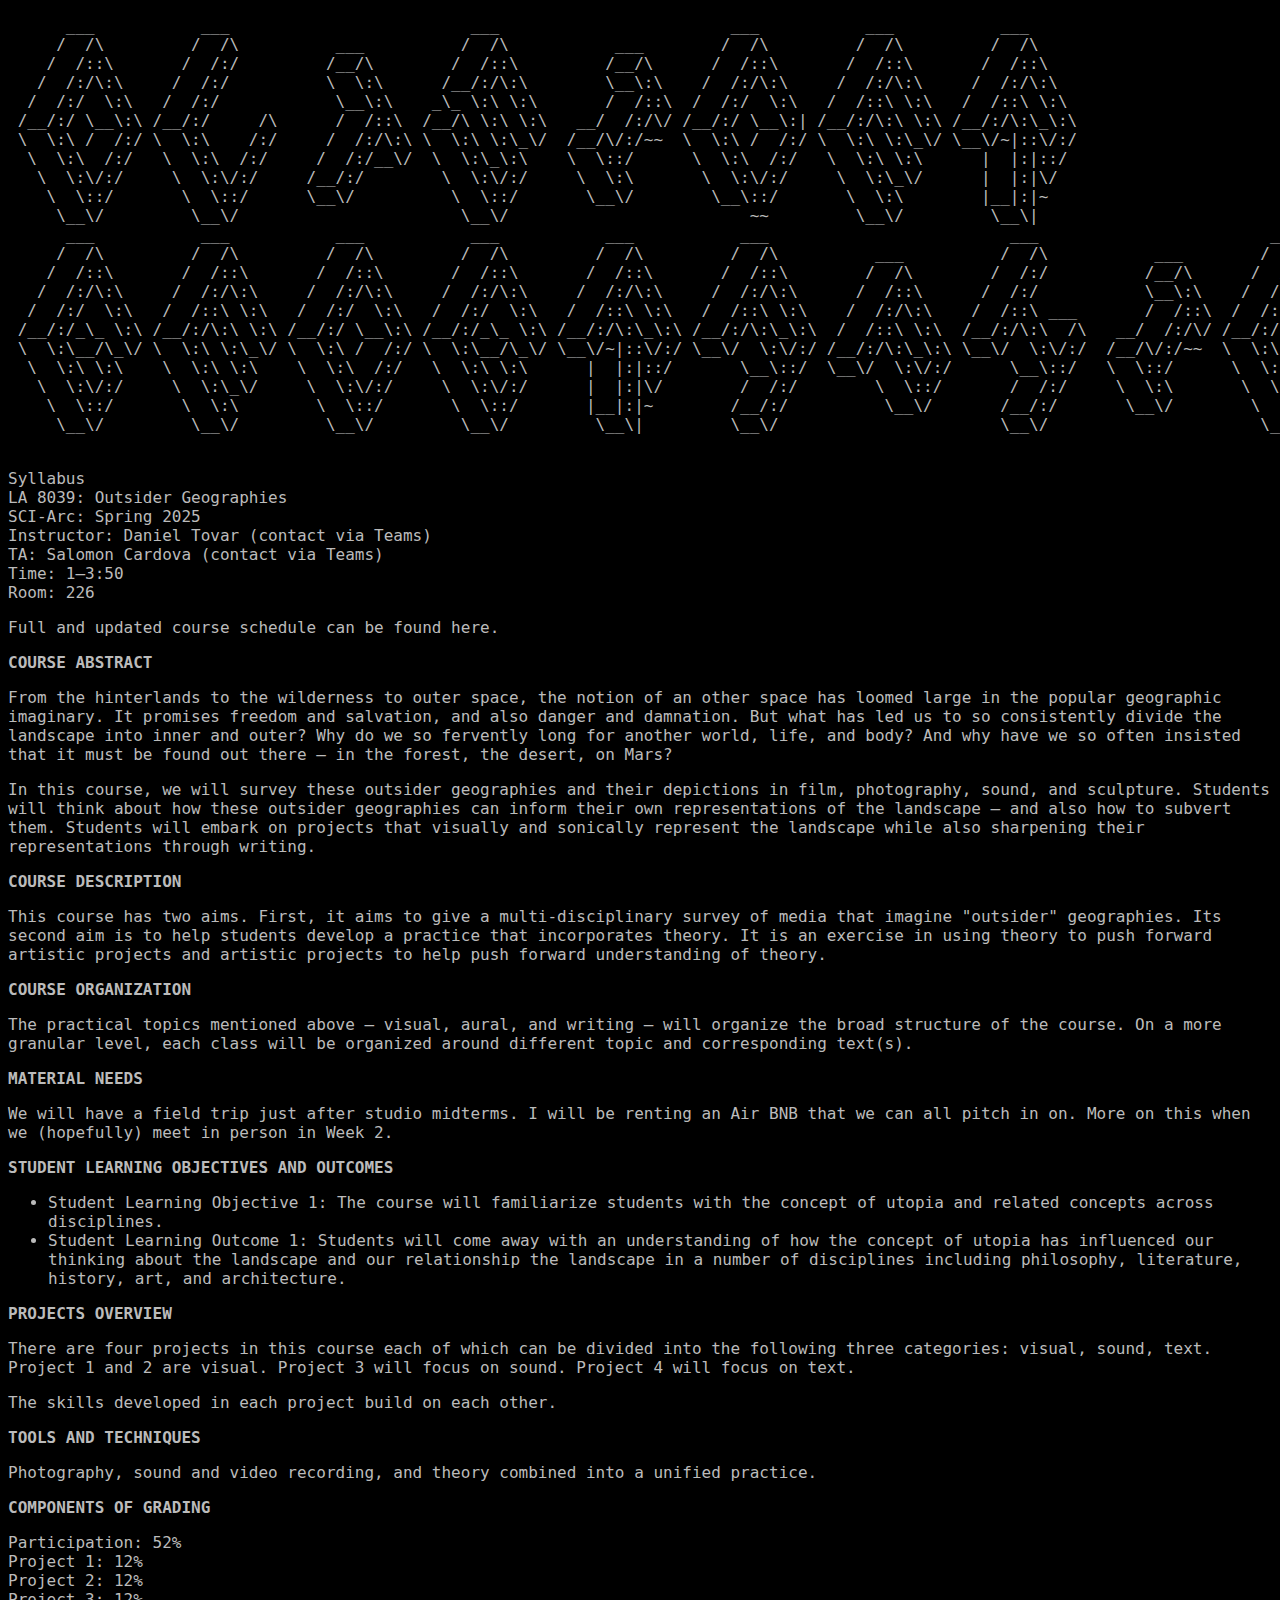
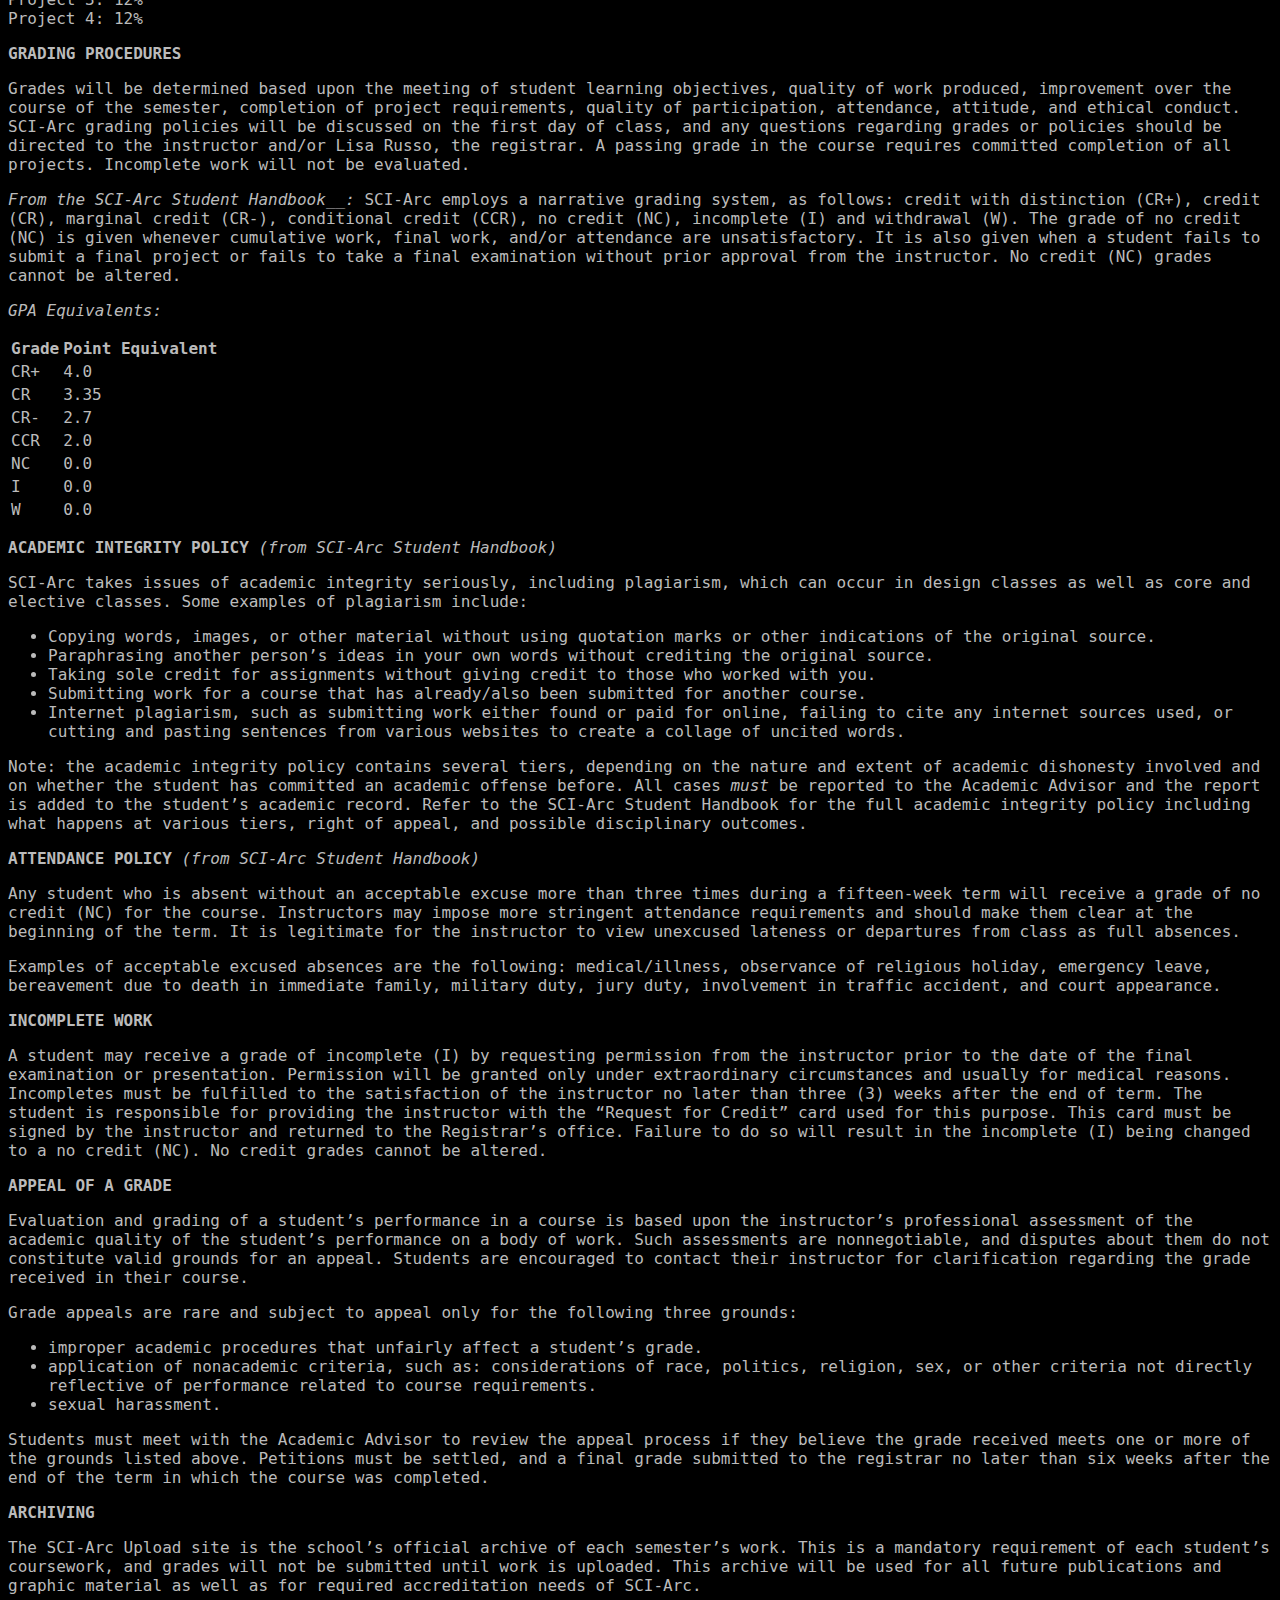
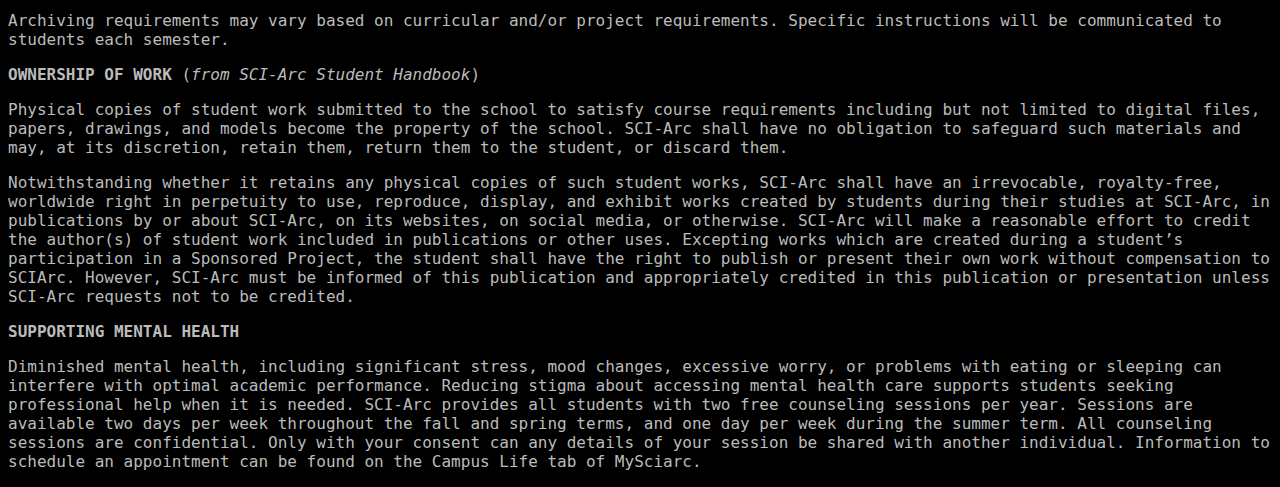
<file: index.html>
<!doctype html>
<html>
    <head>
        <title>og-syllabus</title>
        <meta charset='utf-8'/>
        <style>
body {
  background: black;
  color: #bbbbbb;
  font-family: "Source Code Pro", "DejaVu Sans Mono", Menlo, "Lucida Sans Typewriter", "Lucida Console", monaco, "Bitstream Vera Sans Mono", monospace;
  font-size: 100%;
}
pre {
  font-family: "Source Code Pro", "DejaVu Sans Mono", Menlo, "Lucida Sans Typewriter", "Lucida Console", monaco, "Bitstream Vera Sans Mono", monospace;
}

</style>
    </head>
    <body>

<p dir="auto">
<pre>      ___           ___                         ___                        ___           ___           ___                                               
     /  /\         /  /\          ___          /  /\           ___        /  /\         /  /\         /  /\                                              
    /  /::\       /  /:/         /__/\        /  /::\         /__/\      /  /::\       /  /::\       /  /::\                                             
   /  /:/\:\     /  /:/          \  \:\      /__/:/\:\        \__\:\    /  /:/\:\     /  /:/\:\     /  /:/\:\                                            
  /  /:/  \:\   /  /:/            \__\:\    _\_ \:\ \:\       /  /::\  /  /:/  \:\   /  /::\ \:\   /  /::\ \:\                                           
 /__/:/ \__\:\ /__/:/     /\      /  /::\  /__/\ \:\ \:\   __/  /:/\/ /__/:/ \__\:| /__/:/\:\ \:\ /__/:/\:\_\:\                                          
 \  \:\ /  /:/ \  \:\    /:/     /  /:/\:\ \  \:\ \:\_\/  /__/\/:/~~  \  \:\ /  /:/ \  \:\ \:\_\/ \__\/~|::\/:/                                          
  \  \:\  /:/   \  \:\  /:/     /  /:/__\/  \  \:\_\:\    \  \::/      \  \:\  /:/   \  \:\ \:\      |  |:|::/                                           
   \  \:\/:/     \  \:\/:/     /__/:/        \  \:\/:/     \  \:\       \  \:\/:/     \  \:\_\/      |  |:|\/                                            
    \  \::/       \  \::/      \__\/          \  \::/       \__\/        \__\::/       \  \:\        |__|:|~                                             
     \__\/         \__\/                       \__\/                         ~~         \__\/         \__\|                                              
      ___           ___           ___           ___           ___           ___                         ___                        ___           ___     
     /  /\         /  /\         /  /\         /  /\         /  /\         /  /\          ___          /  /\           ___        /  /\         /  /\    
    /  /::\       /  /::\       /  /::\       /  /::\       /  /::\       /  /::\        /  /\        /  /:/          /__/\      /  /::\       /  /::\   
   /  /:/\:\     /  /:/\:\     /  /:/\:\     /  /:/\:\     /  /:/\:\     /  /:/\:\      /  /::\      /  /:/           \__\:\    /  /:/\:\     /__/:/\:\  
  /  /:/  \:\   /  /::\ \:\   /  /:/  \:\   /  /:/  \:\   /  /::\ \:\   /  /::\ \:\    /  /:/\:\    /  /::\ ___       /  /::\  /  /::\ \:\   _\_ \:\ \:\ 
 /__/:/_\_ \:\ /__/:/\:\ \:\ /__/:/ \__\:\ /__/:/_\_ \:\ /__/:/\:\_\:\ /__/:/\:\_\:\  /  /::\ \:\  /__/:/\:\  /\   __/  /:/\/ /__/:/\:\ \:\ /__/\ \:\ \:\
 \  \:\__/\_\/ \  \:\ \:\_\/ \  \:\ /  /:/ \  \:\__/\_\/ \__\/~|::\/:/ \__\/  \:\/:/ /__/:/\:\_\:\ \__\/  \:\/:/  /__/\/:/~~  \  \:\ \:\_\/ \  \:\ \:\_\/
  \  \:\ \:\    \  \:\ \:\    \  \:\  /:/   \  \:\ \:\      |  |:|::/       \__\::/  \__\/  \:\/:/      \__\::/   \  \::/      \  \:\ \:\    \  \:\_\:\  
   \  \:\/:/     \  \:\_\/     \  \:\/:/     \  \:\/:/      |  |:|\/        /  /:/        \  \::/       /  /:/     \  \:\       \  \:\_\/     \  \:\/:/  
    \  \::/       \  \:\        \  \::/       \  \::/       |__|:|~        /__/:/          \__\/       /__/:/       \__\/        \  \:\        \  \::/   
     \__\/         \__\/         \__\/         \__\/         \__\|         \__\/                       \__\/                      \__\/         \__\/```
</pre><br>
Syllabus<br>
LA 8039: Outsider Geographies<br>
SCI-Arc: Spring 2025<br>
Instructor: Daniel Tovar (contact via Teams)<br>
TA: Salomon Cardova (contact via Teams)<br>
Time: 1–3:50<br>
Room: 226</p>
<p dir="auto">Full and updated course schedule can be found here.</p>
<p dir="auto"><strong>COURSE ABSTRACT</strong></p>
<p dir="auto">From the hinterlands to the wilderness to outer space, the notion of an other space has loomed large in the popular geographic imaginary. It promises freedom and salvation, and also danger and damnation. But what has led us to so consistently divide the landscape into inner and outer? Why do we so fervently long for another world, life, and body? And why have we so often insisted that it must be found out there — in the forest, the desert, on Mars?</p>
<p dir="auto">In this course, we will survey these outsider geographies and their depictions in film, photography, sound, and sculpture. Students will think about how these outsider geographies can inform their own representations of the landscape – and also how to subvert them. Students will embark on projects that visually and sonically represent the landscape while also sharpening their representations through writing.</p>
<p dir="auto"><strong>COURSE DESCRIPTION</strong></p>
<p dir="auto">This course has two aims. First, it aims to give a multi-disciplinary survey of media that imagine "outsider" geographies. Its second aim is to help students develop a practice that incorporates theory. It is an exercise in using theory to push forward artistic projects and artistic projects to help push forward understanding of theory.</p>
<p dir="auto"><strong>COURSE ORGANIZATION</strong></p>
<p dir="auto">The practical topics mentioned above — visual, aural, and writing — will organize the broad structure of the course. On a more granular level, each class will be organized around different topic and corresponding text(s). </p>
<p dir="auto"><strong>MATERIAL NEEDS</strong></p>
<p dir="auto">We will have a field trip just after studio midterms. I will be renting an Air BNB that we can all pitch in on. More on this when we (hopefully) meet in person in Week 2.</p>
<p dir="auto"><strong>STUDENT LEARNING OBJECTIVES AND OUTCOMES</strong></p>
<ul>
<li dir="auto">Student Learning Objective 1: The course will familiarize students with the concept of utopia and related concepts across disciplines.</li>
<li dir="auto">Student Learning Outcome 1: Students will come away with an understanding of how the concept of utopia has influenced our thinking about the landscape and our relationship the landscape in a number of disciplines including philosophy, literature, history, art, and architecture.</li>
</ul>
<p dir="auto"><strong>PROJECTS OVERVIEW</strong></p>
<p dir="auto">There are four projects in this course each of which can be divided into the following three categories: visual, sound, text. Project 1 and 2 are visual. Project 3 will focus on sound. Project 4 will focus on text.</p>
<p dir="auto">The skills developed in each project build on each other.</p>
<p dir="auto"><strong>TOOLS AND TECHNIQUES</strong></p>
<p dir="auto">Photography, sound and video recording, and theory combined into a unified practice.</p>
<p dir="auto"><strong>COMPONENTS OF GRADING</strong></p>
<p dir="auto">Participation: 52%<br>
Project 1:     12%<br>
Project 2:     12%<br>
Project 3:     12%<br>
Project 4:     12%</p>
<p dir="auto"><strong>GRADING PROCEDURES</strong></p>
<p dir="auto">Grades will be determined based upon the meeting of student learning objectives, quality of work produced, improvement over the course of the semester, completion of project requirements, quality of participation, attendance, attitude, and ethical conduct. SCI-Arc grading policies will be discussed on the first day of class, and any questions regarding grades or policies should be directed to the instructor and/or Lisa Russo, the registrar. A passing grade in the course requires committed completion of all projects. Incomplete work will not be evaluated.&nbsp;</p>
<p dir="auto"><em>From the SCI-Arc Student Handbook__:</em> SCI-Arc employs a narrative grading system, as follows: credit with distinction (CR+), credit (CR), marginal credit (CR-), conditional credit (CCR), no credit (NC), incomplete (I) and withdrawal (W). The grade of no credit (NC) is given whenever cumulative work, final work, and/or attendance are unsatisfactory. It is also given when a student fails to submit a final project or fails to take a final examination without prior approval from the instructor. No credit (NC) grades cannot be altered.</p>
<p dir="auto"><em>GPA Equivalents:</em></p>
<table>
<thead>
<tr>
<th>Grade</th>
<th>Point Equivalent</th>
</tr>
</thead>
<tbody>
<tr>
<td>CR+</td>
<td>4.0</td>
</tr>
<tr>
<td>CR</td>
<td>3.35</td>
</tr>
<tr>
<td>CR-</td>
<td>2.7</td>
</tr>
<tr>
<td>CCR</td>
<td>2.0</td>
</tr>
<tr>
<td>NC</td>
<td>0.0</td>
</tr>
<tr>
<td>I</td>
<td>0.0</td>
</tr>
<tr>
<td>W</td>
<td>0.0</td>
</tr>
</tbody>
</table>
<p dir="auto"><strong>ACADEMIC INTEGRITY POLICY</strong> <em>(from SCI-Arc Student Handbook)</em></p>
<p dir="auto">SCI-Arc takes issues of academic integrity seriously, including plagiarism, which can occur in design classes as well as core and elective classes. Some examples of plagiarism include:</p>
<ul>
<li dir="auto">Copying words, images, or other material without using quotation marks or other indications of the original source.</li>
<li dir="auto">Paraphrasing another person’s ideas in your own words without crediting the original source.</li>
<li dir="auto">Taking sole credit for assignments without giving credit to those who worked with you.</li>
<li dir="auto">Submitting work for a course that has already/also been submitted for another course.</li>
<li dir="auto">Internet plagiarism, such as submitting work either found or paid for online, failing to cite any internet sources used, or cutting and pasting sentences from various websites to create a collage of uncited words.</li>
</ul>
<p dir="auto">Note: the academic integrity policy contains several tiers, depending on the nature and extent of academic dishonesty involved and on whether the student has committed an academic offense before. All cases <em>must</em> be reported to the Academic Advisor and the report is added to the student’s academic record. Refer to the SCI-Arc Student Handbook for the full academic integrity policy including what happens at various tiers, right of appeal, and possible disciplinary outcomes.</p>
<p dir="auto"><strong>ATTENDANCE POLICY</strong> <em>(from SCI-Arc Student Handbook)</em></p>
<p dir="auto">Any student who is absent without an acceptable excuse more than three times during a fifteen-week term will receive a grade of no credit (NC) for the course. Instructors may impose more stringent attendance requirements and should make them clear at the beginning of the term. It is legitimate for the instructor to view unexcused lateness or departures from class as full absences.&nbsp;</p>
<p dir="auto">Examples of acceptable excused absences are the following: medical/illness, observance of religious holiday, emergency leave, bereavement due to death in immediate family, military duty, jury duty, involvement in traffic accident, and court appearance.</p>
<p dir="auto"><strong>INCOMPLETE WORK</strong></p>
<p dir="auto">A student may receive a grade of incomplete (I) by requesting permission from the instructor prior to the date of the final examination or presentation. Permission will be granted only under extraordinary circumstances and usually for medical reasons. Incompletes must be fulfilled to the satisfaction of the instructor no later than three (3) weeks after the end of term. The student is responsible for providing the instructor with the “Request for Credit” card used for this purpose. This card must be signed by the instructor and returned to the Registrar’s office. Failure to do so will result in the incomplete (I) being changed to a no credit (NC). No credit grades cannot be altered.</p>
<p dir="auto"><strong>APPEAL OF A GRADE</strong></p>
<p dir="auto">Evaluation and grading of a student’s performance in a course is based upon the instructor’s professional assessment of the academic quality of the student’s performance on a body of work. Such assessments are nonnegotiable, and disputes about them do not constitute valid grounds for an appeal. Students are encouraged to contact their instructor for clarification regarding the grade received in their course.&nbsp;</p>
<p dir="auto">Grade appeals are rare and subject to appeal only for the following three grounds:&nbsp;</p>
<ul>
<li dir="auto">improper academic procedures that unfairly affect a student’s grade.&nbsp;</li>
<li dir="auto">application of nonacademic criteria, such as: considerations of race, politics, religion, sex, or other criteria not directly reflective of performance related to course requirements.&nbsp;</li>
<li dir="auto">sexual harassment.</li>
</ul>
<p dir="auto">Students must meet with the Academic Advisor to review the appeal process if they believe the grade received meets one or more of the grounds listed above. Petitions must be settled, and a final grade submitted to the registrar no later than six weeks after the end of the term in which the course was completed.</p>
<p dir="auto"><strong>ARCHIVING</strong></p>
<p dir="auto">The SCI-Arc Upload site is the school’s official archive of each semester’s work. This is a mandatory requirement of each student’s coursework, and grades will not be submitted until work is uploaded. This archive will be used for all future publications and graphic material as well as for required accreditation needs of SCI-Arc. &nbsp;</p>
<p dir="auto">Archiving requirements may vary based on curricular and/or project requirements. Specific instructions will be communicated to students each semester.</p>
<p dir="auto"><strong>OWNERSHIP OF WORK</strong> (<em>from SCI-Arc Student Handbook</em>)</p>
<p dir="auto">Physical copies of student work submitted to the school to satisfy course requirements including but not limited to digital files, papers, drawings, and models become the property of the school. SCI-Arc shall have no obligation to safeguard such materials and may, at its discretion, retain them, return them to the student, or discard them.</p>
<p dir="auto">Notwithstanding whether it retains any physical copies of such student works, SCI-Arc shall have an irrevocable, royalty-free, worldwide right in perpetuity to use, reproduce, display, and exhibit works created by students during their studies at SCI-Arc, in publications by or about SCI-Arc, on its websites, on social media, or otherwise. SCI-Arc will make a reasonable effort to credit the author(s) of student work included in publications or other uses. Excepting works which are created during a student’s participation in a Sponsored Project, the student shall have the right to publish or present their own work without compensation to SCIArc. However, SCI-Arc must be informed of this publication and appropriately credited in this publication or presentation unless SCI-Arc requests not to be credited.</p>
<p dir="auto"><strong>SUPPORTING MENTAL HEALTH</strong></p>
<p dir="auto">Diminished mental health, including significant stress, mood changes, excessive worry, or problems with eating or sleeping can interfere with optimal academic performance. Reducing stigma about accessing mental health care supports students seeking professional help when it is needed. SCI-Arc provides all students with two free counseling sessions per year. Sessions are available two days per week throughout the fall and spring terms, and one day per week during the summer term. All counseling sessions are confidential. Only with your consent can any details of your session be shared with another individual. Information to schedule an appointment can be found on the Campus Life tab of MySciarc.</p>
    </body>
</html>
</file>
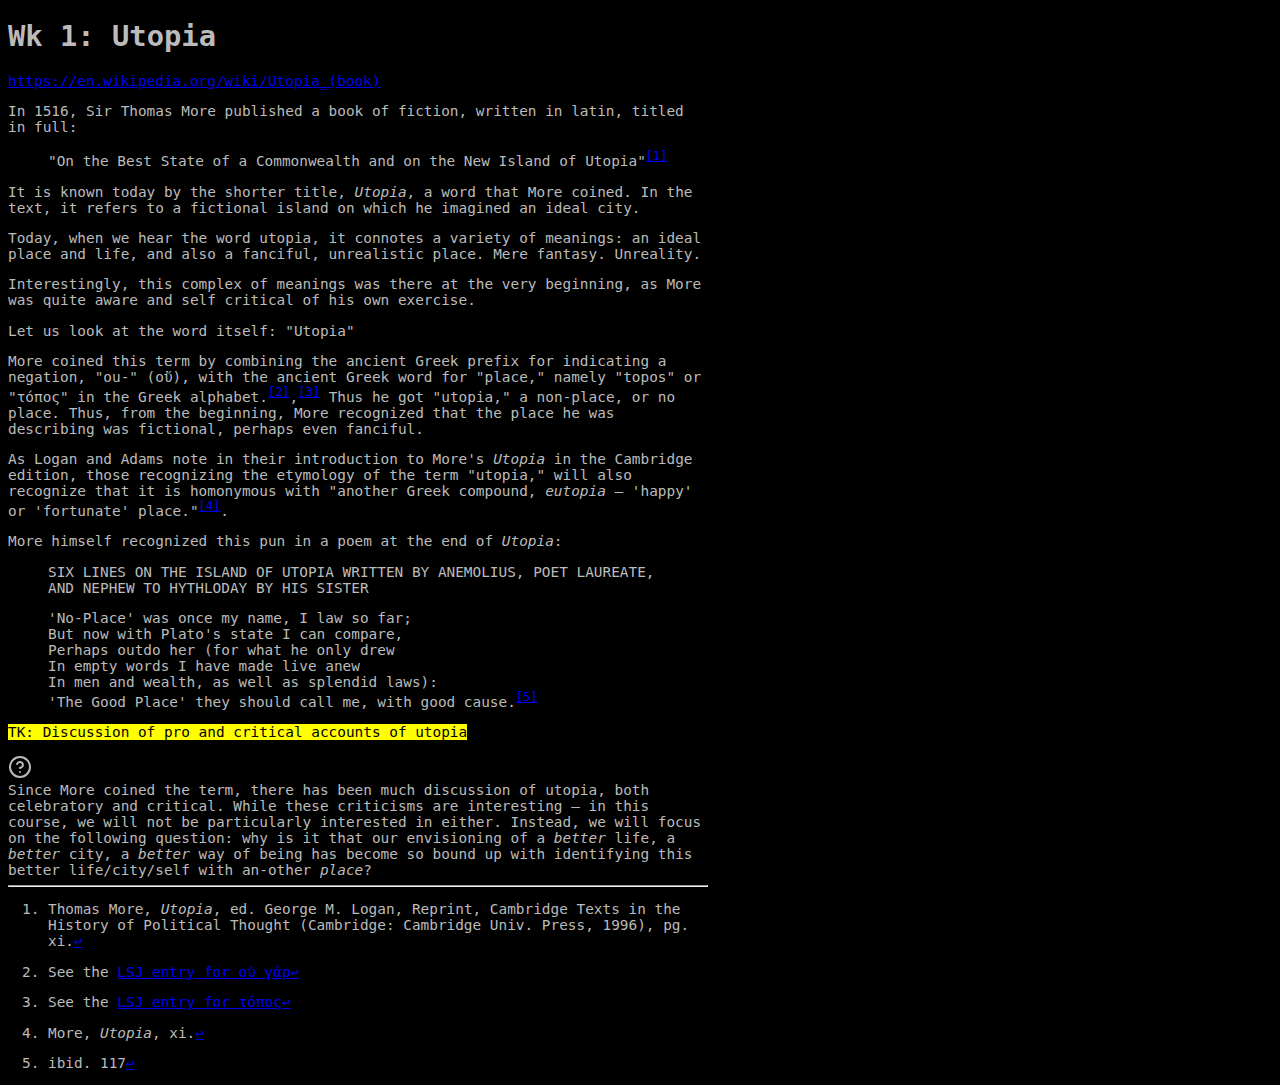
<file: 2024-5S SCI-Arc OG Lecture Outlines.html>
<!doctype html>
<html>
    <head>
        <title>2024-5S SCI-Arc OG Lecture Outlines</title>
        <meta charset='utf-8'/>
        <style>
@import url('https://adobe-fonts.github.io/source-code-pro/source-code-pro.css');

body {
  background: black;
  color: #bbbbbb;
  font-family: "Source Code Pro", "DejaVu Sans Mono", Menlo, "Lucida Sans Typewriter", "Lucida Console", monaco, "Bitstream Vera Sans Mono", monospace;
  font-size: 90%;
  max-width: 700px;
}
pre {
  font-family: "Source Code Pro", "DejaVu Sans Mono", Menlo, "Lucida Sans Typewriter", "Lucida Console", monaco, "Bitstream Vera Sans Mono", monospace;
}

th, td {
  border-bottom: 1px solid;
}

td {
  vertical-align: top;
}

.logo {
font-size: 300%;}

</style>
    </head>
    <body>

<h1 data-heading="Wk 1: Utopia" dir="auto">Wk 1: Utopia</h1>
<p dir="auto"><a rel="noopener nofollow" class="external-link" href="https://en.wikipedia.org/wiki/Utopia_(book)" target="_blank">https://en.wikipedia.org/wiki/Utopia_(book)</a></p>
<p dir="auto">In 1516, Sir Thomas More published a book of fiction, written in latin, titled in full:</p>
<blockquote dir="auto">
<p>"On the Best State of a Commonwealth and on the New Island of Utopia"<sup data-footnote-id="fnref-1-9dfe832573954d12" class="footnote-ref" id="fnref-1-9dfe832573954d12"><a data-footref="1" href="/Users/tovar/Documents/Obsidian/Journal/AC.ID/C Courses/2024-5S SCI-Arc OG/OG Wk 1 Lecture/index.html#fn-1-9dfe832573954d12" class="footnote-link" target="_blank" rel="noopener nofollow">[1]</a></sup></p>
</blockquote>
<p dir="auto">It is known today by the shorter title, <em>Utopia</em>, a word that More coined. In the text, it refers to a fictional island on which he imagined an ideal city.</p>
<p dir="auto">Today, when we hear the word utopia, it connotes a variety of meanings: an ideal place and life, and also a fanciful, unrealistic place. Mere fantasy. Unreality.</p>
<p dir="auto">Interestingly, this complex of meanings was there at the very beginning, as More was quite aware and self critical of his own exercise.</p>
<p dir="auto">Let us look at the word itself: "Utopia"</p>
<p dir="auto">More coined this term by combining the ancient Greek prefix for indicating a negation, "ou-" (οὔ), with the ancient Greek word for "place," namely "topos" or "τόπος" in the Greek alphabet.<sup data-footnote-id="fnref-2-9dfe832573954d12" class="footnote-ref" id="fnref-2-9dfe832573954d12"><a data-footref="2" href="/Users/tovar/Documents/Obsidian/Journal/AC.ID/C Courses/2024-5S SCI-Arc OG/OG Wk 1 Lecture/index.html#fn-2-9dfe832573954d12" class="footnote-link" target="_blank" rel="noopener nofollow">[2]</a></sup>,<sup data-footnote-id="fnref-3-9dfe832573954d12" class="footnote-ref" id="fnref-3-9dfe832573954d12"><a data-footref="3" href="/Users/tovar/Documents/Obsidian/Journal/AC.ID/C Courses/2024-5S SCI-Arc OG/OG Wk 1 Lecture/index.html#fn-3-9dfe832573954d12" class="footnote-link" target="_blank" rel="noopener nofollow">[3]</a></sup> Thus he got "utopia," a non-place, or no place. Thus, from the beginning, More recognized that the place he was describing was fictional, perhaps even fanciful.</p>
<p dir="auto">As Logan and Adams note in their introduction to More's <em>Utopia</em> in the Cambridge edition, those recognizing the etymology of the term "utopia," will also recognize that it is homonymous with "another Greek compound, <em>eutopia</em> — 'happy' or 'fortunate' place."<sup data-footnote-id="fnref-4-9dfe832573954d12" class="footnote-ref" id="fnref-4-9dfe832573954d12"><a data-footref="4" href="/Users/tovar/Documents/Obsidian/Journal/AC.ID/C Courses/2024-5S SCI-Arc OG/OG Wk 1 Lecture/index.html#fn-4-9dfe832573954d12" class="footnote-link" target="_blank" rel="noopener nofollow">[4]</a></sup>. </p>
<p dir="auto">More himself recognized this pun in a poem at the end of <em>Utopia</em>:</p>
<blockquote dir="auto">
<p>SIX LINES ON THE ISLAND OF UTOPIA WRITTEN BY ANEMOLIUS, POET LAUREATE, AND NEPHEW TO HYTHLODAY BY HIS SISTER</p>
<p>'No-Place' was once my name, I law so far;<br>
But now with Plato's state I can compare,<br>
Perhaps outdo her (for what he only drew<br>
In empty words I have made live anew<br>
In men and wealth, as well as splendid laws):<br>
'The Good Place' they should call me, with good cause.<sup data-footnote-id="fnref-5-9dfe832573954d12" class="footnote-ref" id="fnref-5-9dfe832573954d12"><a data-footref="5" href="/Users/tovar/Documents/Obsidian/Journal/AC.ID/C Courses/2024-5S SCI-Arc OG/OG Wk 1 Lecture/index.html#fn-5-9dfe832573954d12" class="footnote-link" target="_blank" rel="noopener nofollow">[5]</a></sup></p>
</blockquote>
<p dir="auto"><mark>TK: Discussion of pro and critical accounts of utopia</mark></p>
<div data-callout-metadata="" data-callout-fold="" data-callout="question" class="callout"><div class="callout-title" dir="auto"><div class="callout-icon"><svg xmlns="http://www.w3.org/2000/svg" width="24" height="24" viewBox="0 0 24 24" fill="none" stroke="currentColor" stroke-width="2" stroke-linecap="round" stroke-linejoin="round" class="svg-icon lucide-help-circle"><circle cx="12" cy="12" r="10"></circle><path d="M9.09 9a3 3 0 0 1 5.83 1c0 2-3 3-3 3"></path><path d="M12 17h.01"></path><style>
:root {
  --default-font: 'Inter', -apple-system, BlinkMacSystemFont, "Segoe UI", Roboto, Helvetica, Arial, sans-serif, "Apple Color Emoji", "Segoe UI Emoji", "Segoe UI Symbol", "Microsoft YaHei Light", sans-serif;
  --font-monospace: 'Source Code Pro', monospace;
  --background-primary: #ffffff;
  --background-modifier-border: #ddd;
  --text-accent: #705dcf;
  --text-accent-hover: #7a6ae6;
  --text-normal: #2e3338;
  --background-secondary: #f2f3f5;
  --background-secondary-alt: #e3e5e8;
  --text-muted: #888888;
}</style>"<marker id="mermaid_arrowhead" viewBox="0 0 10 10" refX="9" refY="5" markerUnits="strokeWidth" markerWidth="8" markerHeight="6" orient="auto"><path d="M 0 0 L 10 5 L 0 10 z" class="arrowheadPath" style="stroke-width: 1; stroke-dasharray: 1, 0;"></path></marker>"</svg></div><div class="callout-title-inner">Since More coined the term, there has been much discussion of utopia, both celebratory and critical. While these criticisms are interesting — in this course, we will not be particularly interested in either. Instead, we will focus on the following question: why is it that our envisioning of a <em>better</em> life, a <em>better</em> city, a <em>better</em> way of being has become so bound up with identifying this better life/city/self with an-other <em>place</em>? </div></div></div>


<section class="footnotes"><hr><ol>
<li data-footnote-id="fn-1-9dfe832573954d12" id="fn-1-9dfe832573954d12" dir="auto"><p>Thomas More, <em>Utopia</em>, ed. George M. Logan, Reprint, Cambridge Texts in the History of Political Thought (Cambridge: Cambridge Univ. Press, 1996), pg. xi.<a href="/Users/tovar/Documents/Obsidian/Journal/AC.ID/C Courses/2024-5S SCI-Arc OG/OG Wk 1 Lecture/index.html#fnref-1-9dfe832573954d12" class="footnote-backref footnote-link" target="_blank" rel="noopener nofollow">↩︎</a></p></li>
<li data-footnote-id="fn-2-9dfe832573954d12" id="fn-2-9dfe832573954d12" dir="auto"><p>See the <a data-tooltip-position="top" aria-label="http://www.perseus.tufts.edu/hopper/text?doc=Perseus%3Atext%3A1999.04.0057%3Aentry%3Dou%292" rel="noopener nofollow" class="external-link" href="http://www.perseus.tufts.edu/hopper/text?doc=Perseus%3Atext%3A1999.04.0057%3Aentry%3Dou%292" target="_blank">LSJ entry for οὐ γάρ</a><a href="/Users/tovar/Documents/Obsidian/Journal/AC.ID/C Courses/2024-5S SCI-Arc OG/OG Wk 1 Lecture/index.html#fnref-2-9dfe832573954d12" class="footnote-backref footnote-link" target="_blank" rel="noopener nofollow">↩︎</a></p></li>
<li data-footnote-id="fn-3-9dfe832573954d12" id="fn-3-9dfe832573954d12" dir="auto"><p>See the <a data-tooltip-position="top" aria-label="http://www.perseus.tufts.edu/hopper/text?doc=Perseus%3Atext%3A1999.04.0057%3Aentry%3Dto%2Fpos" rel="noopener nofollow" class="external-link" href="http://www.perseus.tufts.edu/hopper/text?doc=Perseus%3Atext%3A1999.04.0057%3Aentry%3Dto%2Fpos" target="_blank">LSJ entry for τόπος</a><a href="/Users/tovar/Documents/Obsidian/Journal/AC.ID/C Courses/2024-5S SCI-Arc OG/OG Wk 1 Lecture/index.html#fnref-3-9dfe832573954d12" class="footnote-backref footnote-link" target="_blank" rel="noopener nofollow">↩︎</a></p></li>
<li data-footnote-id="fn-4-9dfe832573954d12" id="fn-4-9dfe832573954d12" dir="auto"><p>More, <em>Utopia</em>, xi.<a href="/Users/tovar/Documents/Obsidian/Journal/AC.ID/C Courses/2024-5S SCI-Arc OG/OG Wk 1 Lecture/index.html#fnref-4-9dfe832573954d12" class="footnote-backref footnote-link" target="_blank" rel="noopener nofollow">↩︎</a></p></li>
<li data-footnote-id="fn-5-9dfe832573954d12" id="fn-5-9dfe832573954d12" dir="auto"><p>ibid. 117<a href="/Users/tovar/Documents/Obsidian/Journal/AC.ID/C Courses/2024-5S SCI-Arc OG/OG Wk 1 Lecture/index.html#fnref-5-9dfe832573954d12" class="footnote-backref footnote-link" target="_blank" rel="noopener nofollow">↩︎</a></p></li>
</ol></section>
    </body>
</html>
</file>
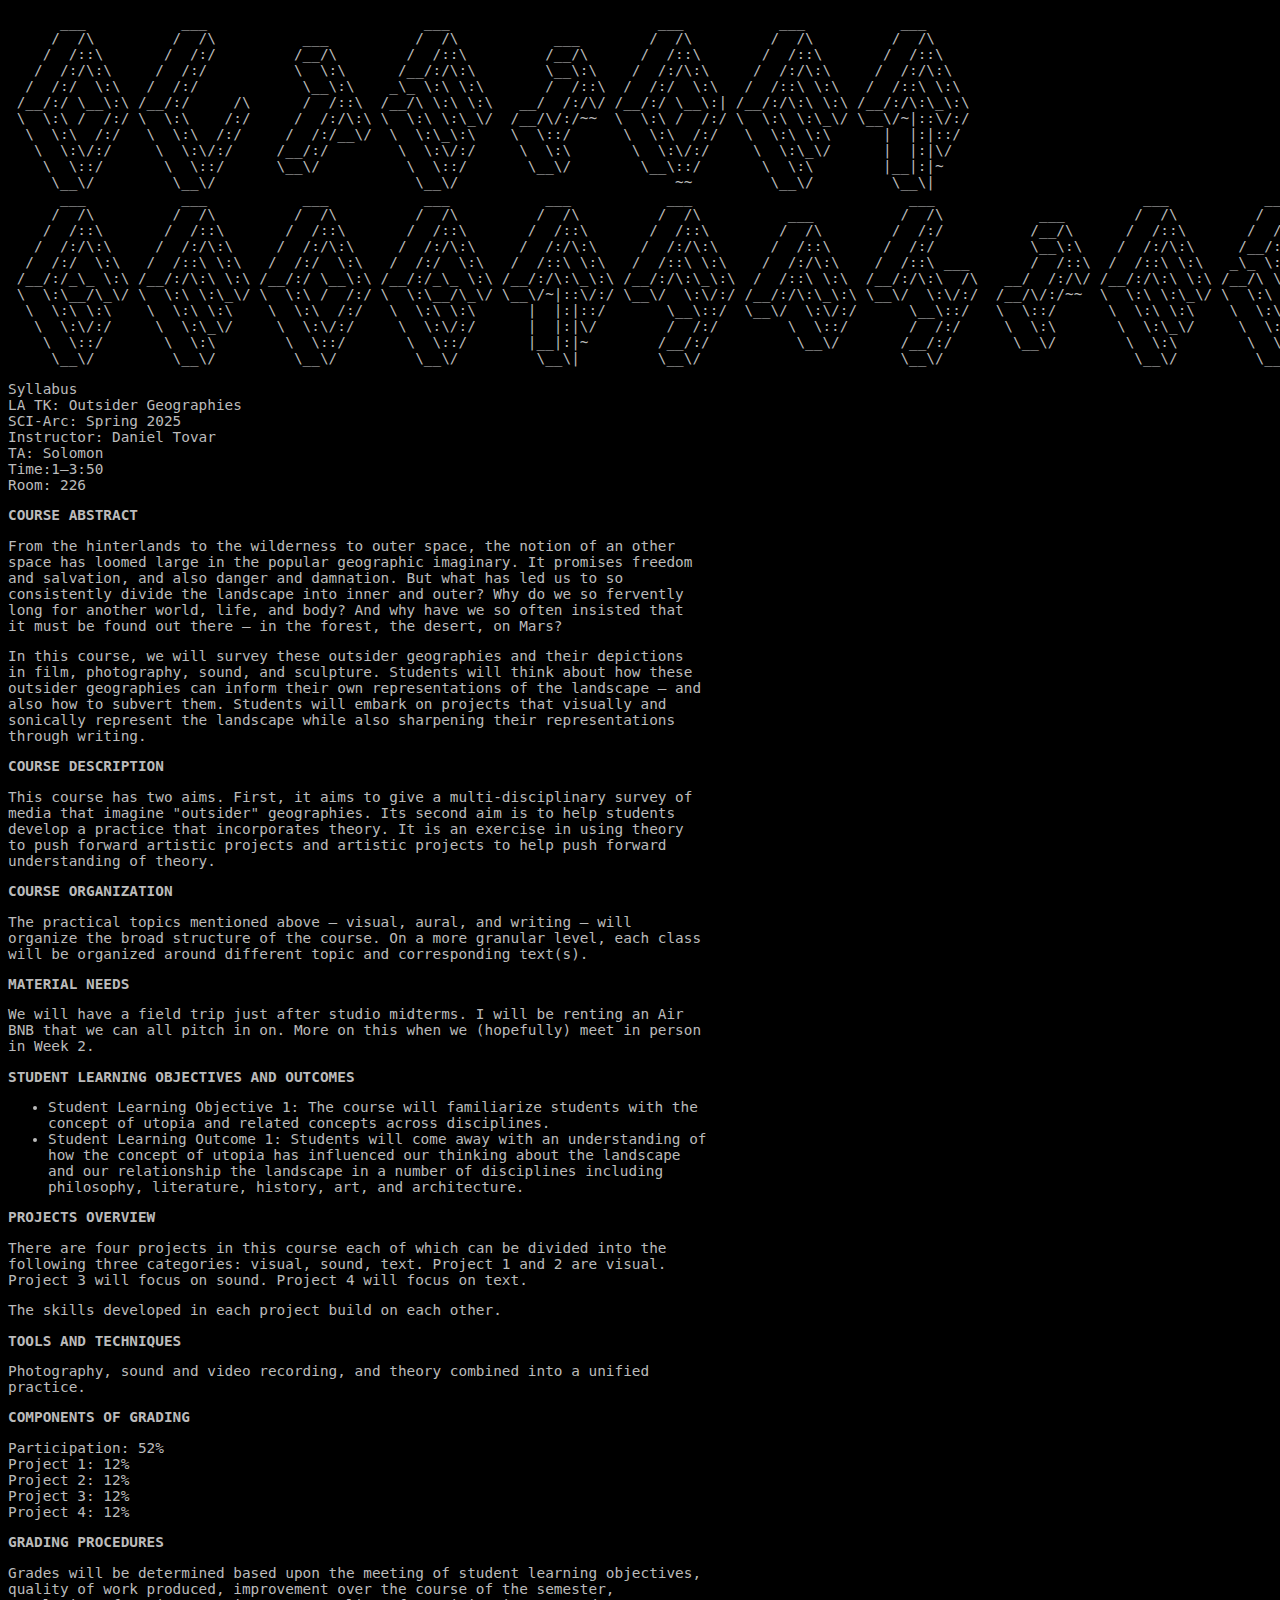
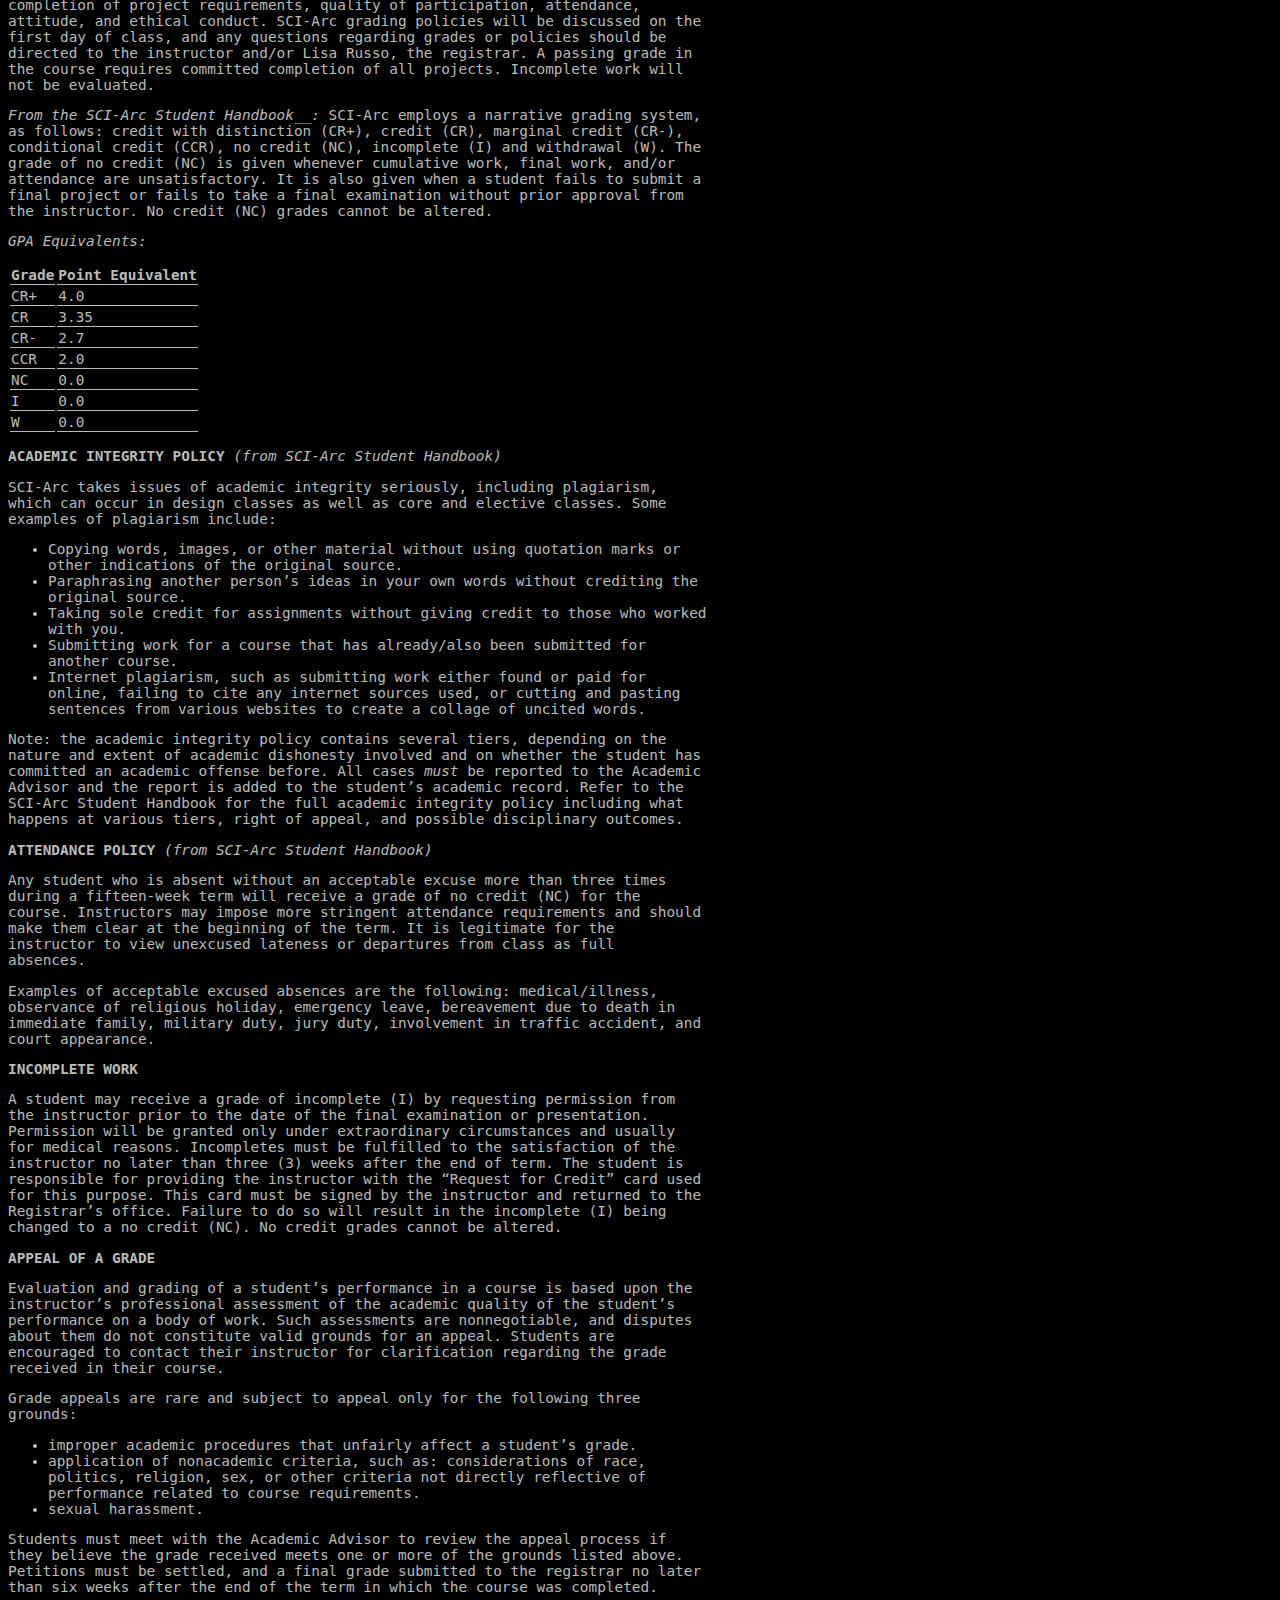
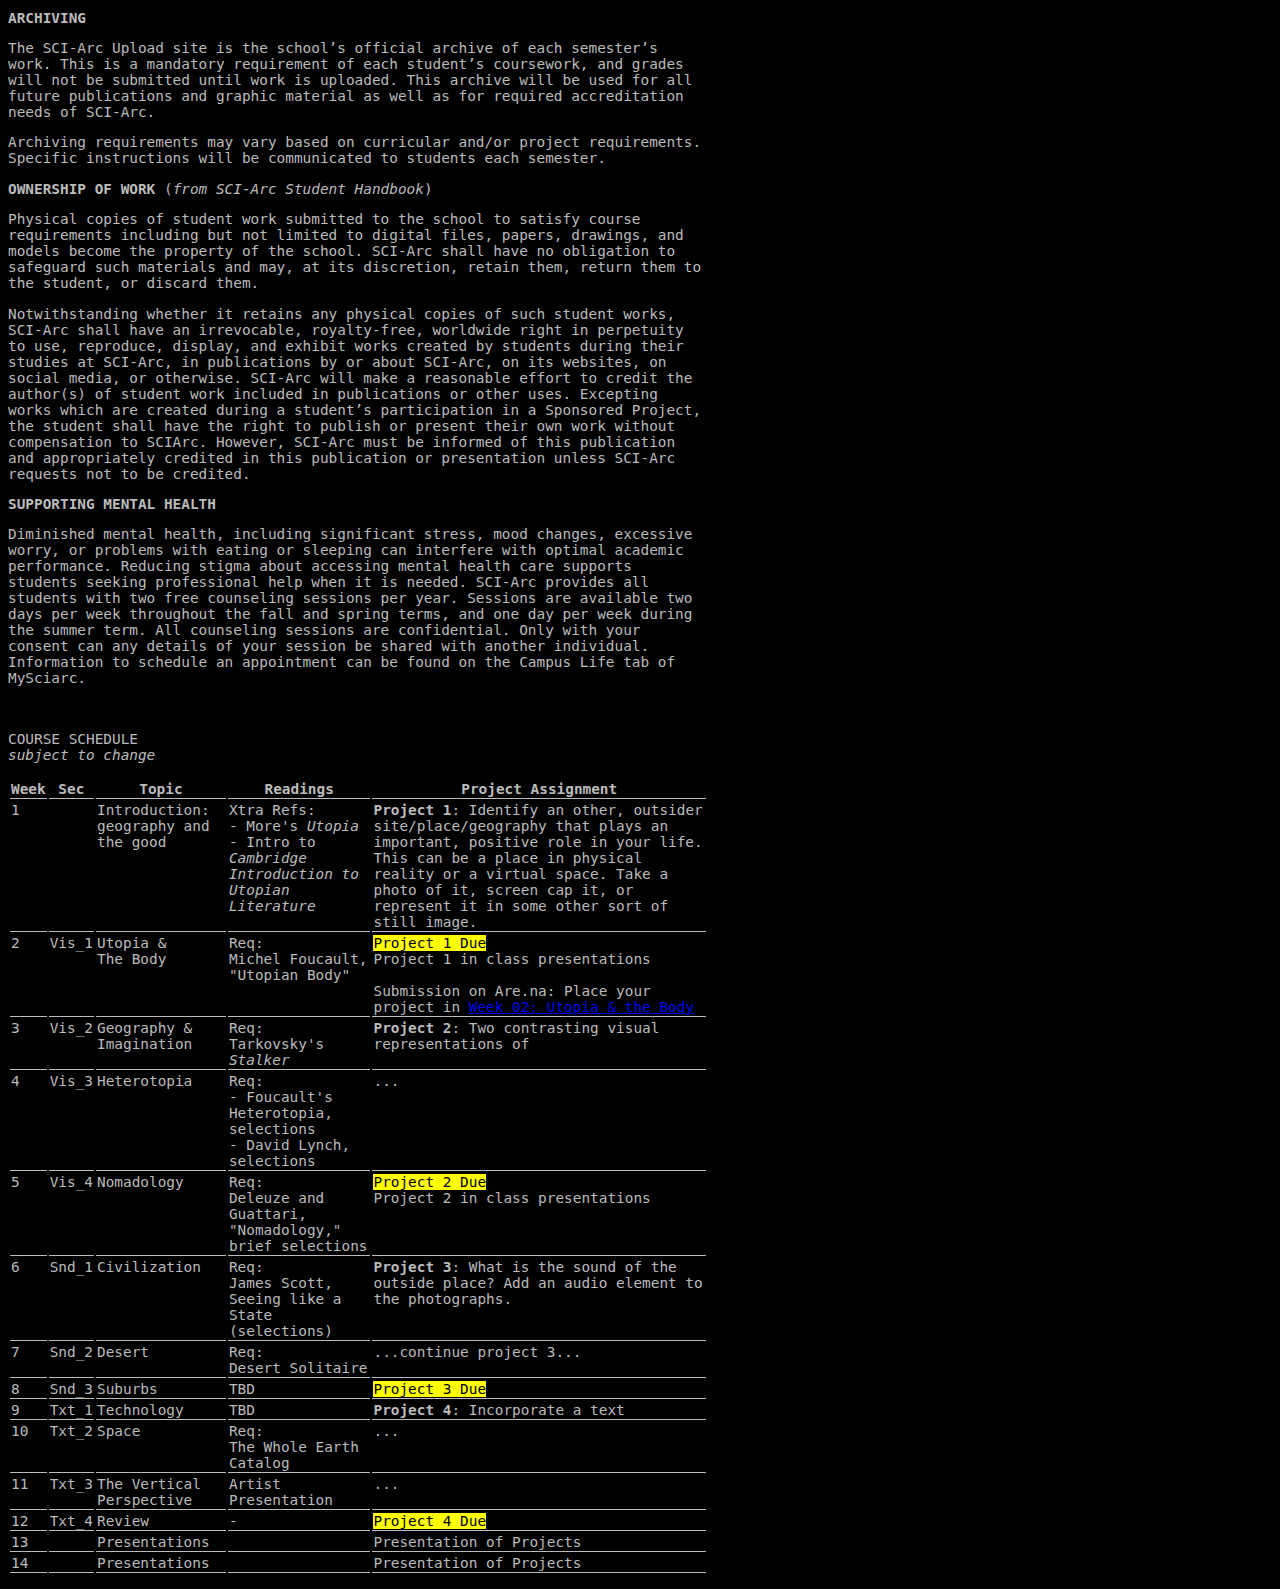
<file: index-old.html>
<!doctype html>
<html>
    <head>
        <title>SCI-Arc OG Syllabus Full</title>
        <meta charset='utf-8'/>
        <style>
@import url('https://adobe-fonts.github.io/source-code-pro/source-code-pro.css');

body {
  background: black;
  color: #bbbbbb;
  font-family: "Source Code Pro", "DejaVu Sans Mono", Menlo, "Lucida Sans Typewriter", "Lucida Console", monaco, "Bitstream Vera Sans Mono", monospace;
  font-size: 90%;
  max-width: 700px;
}
pre {
  font-family: "Source Code Pro", "DejaVu Sans Mono", Menlo, "Lucida Sans Typewriter", "Lucida Console", monaco, "Bitstream Vera Sans Mono", monospace;
}

th, td {
  border-bottom: 1px solid;
}

td {
  vertical-align: top;
}

.logo {
font-size: 300%;}

</style>
    </head>
    <body>
<pre>      ___           ___                         ___                        ___           ___           ___                                               
     /  /\         /  /\          ___          /  /\           ___        /  /\         /  /\         /  /\                                              
    /  /::\       /  /:/         /__/\        /  /::\         /__/\      /  /::\       /  /::\       /  /::\                                             
   /  /:/\:\     /  /:/          \  \:\      /__/:/\:\        \__\:\    /  /:/\:\     /  /:/\:\     /  /:/\:\                                            
  /  /:/  \:\   /  /:/            \__\:\    _\_ \:\ \:\       /  /::\  /  /:/  \:\   /  /::\ \:\   /  /::\ \:\                                           
 /__/:/ \__\:\ /__/:/     /\      /  /::\  /__/\ \:\ \:\   __/  /:/\/ /__/:/ \__\:| /__/:/\:\ \:\ /__/:/\:\_\:\                                          
 \  \:\ /  /:/ \  \:\    /:/     /  /:/\:\ \  \:\ \:\_\/  /__/\/:/~~  \  \:\ /  /:/ \  \:\ \:\_\/ \__\/~|::\/:/                                          
  \  \:\  /:/   \  \:\  /:/     /  /:/__\/  \  \:\_\:\    \  \::/      \  \:\  /:/   \  \:\ \:\      |  |:|::/                                           
   \  \:\/:/     \  \:\/:/     /__/:/        \  \:\/:/     \  \:\       \  \:\/:/     \  \:\_\/      |  |:|\/                                            
    \  \::/       \  \::/      \__\/          \  \::/       \__\/        \__\::/       \  \:\        |__|:|~                                             
     \__\/         \__\/                       \__\/                         ~~         \__\/         \__\|                                              
      ___           ___           ___           ___           ___           ___                         ___                        ___           ___     
     /  /\         /  /\         /  /\         /  /\         /  /\         /  /\          ___          /  /\           ___        /  /\         /  /\    
    /  /::\       /  /::\       /  /::\       /  /::\       /  /::\       /  /::\        /  /\        /  /:/          /__/\      /  /::\       /  /::\   
   /  /:/\:\     /  /:/\:\     /  /:/\:\     /  /:/\:\     /  /:/\:\     /  /:/\:\      /  /::\      /  /:/           \__\:\    /  /:/\:\     /__/:/\:\  
  /  /:/  \:\   /  /::\ \:\   /  /:/  \:\   /  /:/  \:\   /  /::\ \:\   /  /::\ \:\    /  /:/\:\    /  /::\ ___       /  /::\  /  /::\ \:\   _\_ \:\ \:\ 
 /__/:/_\_ \:\ /__/:/\:\ \:\ /__/:/ \__\:\ /__/:/_\_ \:\ /__/:/\:\_\:\ /__/:/\:\_\:\  /  /::\ \:\  /__/:/\:\  /\   __/  /:/\/ /__/:/\:\ \:\ /__/\ \:\ \:\
 \  \:\__/\_\/ \  \:\ \:\_\/ \  \:\ /  /:/ \  \:\__/\_\/ \__\/~|::\/:/ \__\/  \:\/:/ /__/:/\:\_\:\ \__\/  \:\/:/  /__/\/:/~~  \  \:\ \:\_\/ \  \:\ \:\_\/
  \  \:\ \:\    \  \:\ \:\    \  \:\  /:/   \  \:\ \:\      |  |:|::/       \__\::/  \__\/  \:\/:/      \__\::/   \  \::/      \  \:\ \:\    \  \:\_\:\  
   \  \:\/:/     \  \:\_\/     \  \:\/:/     \  \:\/:/      |  |:|\/        /  /:/        \  \::/       /  /:/     \  \:\       \  \:\_\/     \  \:\/:/  
    \  \::/       \  \:\        \  \::/       \  \::/       |__|:|~        /__/:/          \__\/       /__/:/       \__\/        \  \:\        \  \::/   
     \__\/         \__\/         \__\/         \__\/         \__\|         \__\/                       \__\/                      \__\/         \__\/```
</pre>
<p dir="auto">
<p dir="auto">Syllabus<br>
LA TK: Outsider Geographies<br>
SCI-Arc: Spring 2025<br>
Instructor: Daniel Tovar<br>
TA: Solomon<br>
Time:1–3:50<br>
Room: 226</p>
<p dir="auto"><strong>COURSE ABSTRACT</strong></p>
<p dir="auto">From the hinterlands to the wilderness to outer space, the notion of an other space has loomed large in the popular geographic imaginary. It promises freedom and salvation, and also danger and damnation. But what has led us to so consistently divide the landscape into inner and outer? Why do we so fervently long for another world, life, and body? And why have we so often insisted that it must be found out there — in the forest, the desert, on Mars?</p>
<p dir="auto">In this course, we will survey these outsider geographies and their depictions in film, photography, sound, and sculpture. Students will think about how these outsider geographies can inform their own representations of the landscape – and also how to subvert them. Students will embark on projects that visually and sonically represent the landscape while also sharpening their representations through writing.</p>
<p dir="auto"><strong>COURSE DESCRIPTION</strong></p>
<p dir="auto">This course has two aims. First, it aims to give a multi-disciplinary survey of media that imagine "outsider" geographies. Its second aim is to help students develop a practice that incorporates theory. It is an exercise in using theory to push forward artistic projects and artistic projects to help push forward understanding of theory.</p>
<p dir="auto"><strong>COURSE ORGANIZATION</strong></p>
<p dir="auto">The practical topics mentioned above — visual, aural, and writing — will organize the broad structure of the course. On a more granular level, each class will be organized around different topic and corresponding text(s). </p>
<p dir="auto"><strong>MATERIAL NEEDS</strong></p>
<p dir="auto">We will have a field trip just after studio midterms. I will be renting an Air BNB that we can all pitch in on. More on this when we (hopefully) meet in person in Week 2.</p>
<p dir="auto"><strong>STUDENT LEARNING OBJECTIVES AND OUTCOMES</strong></p>
<ul>
<li dir="auto">Student Learning Objective 1: The course will familiarize students with the concept of utopia and related concepts across disciplines.</li>
<li dir="auto">Student Learning Outcome 1: Students will come away with an understanding of how the concept of utopia has influenced our thinking about the landscape and our relationship the landscape in a number of disciplines including philosophy, literature, history, art, and architecture.</li>
</ul>
<p dir="auto"><strong>PROJECTS OVERVIEW</strong></p>
<p dir="auto">There are four projects in this course each of which can be divided into the following three categories: visual, sound, text. Project 1 and 2 are visual. Project 3 will focus on sound. Project 4 will focus on text.</p>
<p dir="auto">The skills developed in each project build on each other.</p>
<p dir="auto"><strong>TOOLS AND TECHNIQUES</strong></p>
<p dir="auto">Photography, sound and video recording, and theory combined into a unified practice.</p>
<p dir="auto"><strong>COMPONENTS OF GRADING</strong></p>
<p dir="auto">Participation: 52%<br>
Project 1:     12%<br>
Project 2:     12%<br>
Project 3:     12%<br>
Project 4:     12%</p>
<p dir="auto"><strong>GRADING PROCEDURES</strong></p>
<p dir="auto">Grades will be determined based upon the meeting of student learning objectives, quality of work produced, improvement over the course of the semester, completion of project requirements, quality of participation, attendance, attitude, and ethical conduct. SCI-Arc grading policies will be discussed on the first day of class, and any questions regarding grades or policies should be directed to the instructor and/or Lisa Russo, the registrar. A passing grade in the course requires committed completion of all projects. Incomplete work will not be evaluated.&nbsp;</p>
<p dir="auto"><em>From the SCI-Arc Student Handbook__:</em> SCI-Arc employs a narrative grading system, as follows: credit with distinction (CR+), credit (CR), marginal credit (CR-), conditional credit (CCR), no credit (NC), incomplete (I) and withdrawal (W). The grade of no credit (NC) is given whenever cumulative work, final work, and/or attendance are unsatisfactory. It is also given when a student fails to submit a final project or fails to take a final examination without prior approval from the instructor. No credit (NC) grades cannot be altered.</p>
<p dir="auto"><em>GPA Equivalents:</em></p>
<table>
<thead>
<tr>
<th>Grade</th>
<th>Point Equivalent</th>
</tr>
</thead>
<tbody>
<tr>
<td>CR+</td>
<td>4.0</td>
</tr>
<tr>
<td>CR</td>
<td>3.35</td>
</tr>
<tr>
<td>CR-</td>
<td>2.7</td>
</tr>
<tr>
<td>CCR</td>
<td>2.0</td>
</tr>
<tr>
<td>NC</td>
<td>0.0</td>
</tr>
<tr>
<td>I</td>
<td>0.0</td>
</tr>
<tr>
<td>W</td>
<td>0.0</td>
</tr>
</tbody>
</table>
<p dir="auto"><strong>ACADEMIC INTEGRITY POLICY</strong> <em>(from SCI-Arc Student Handbook)</em></p>
<p dir="auto">SCI-Arc takes issues of academic integrity seriously, including plagiarism, which can occur in design classes as well as core and elective classes. Some examples of plagiarism include:</p>
<ul>
<li dir="auto">Copying words, images, or other material without using quotation marks or other indications of the original source.</li>
<li dir="auto">Paraphrasing another person’s ideas in your own words without crediting the original source.</li>
<li dir="auto">Taking sole credit for assignments without giving credit to those who worked with you.</li>
<li dir="auto">Submitting work for a course that has already/also been submitted for another course.</li>
<li dir="auto">Internet plagiarism, such as submitting work either found or paid for online, failing to cite any internet sources used, or cutting and pasting sentences from various websites to create a collage of uncited words.</li>
</ul>
<p dir="auto">Note: the academic integrity policy contains several tiers, depending on the nature and extent of academic dishonesty involved and on whether the student has committed an academic offense before. All cases <em>must</em> be reported to the Academic Advisor and the report is added to the student’s academic record. Refer to the SCI-Arc Student Handbook for the full academic integrity policy including what happens at various tiers, right of appeal, and possible disciplinary outcomes.</p>
<p dir="auto"><strong>ATTENDANCE POLICY</strong> <em>(from SCI-Arc Student Handbook)</em></p>
<p dir="auto">Any student who is absent without an acceptable excuse more than three times during a fifteen-week term will receive a grade of no credit (NC) for the course. Instructors may impose more stringent attendance requirements and should make them clear at the beginning of the term. It is legitimate for the instructor to view unexcused lateness or departures from class as full absences.&nbsp;</p>
<p dir="auto">Examples of acceptable excused absences are the following: medical/illness, observance of religious holiday, emergency leave, bereavement due to death in immediate family, military duty, jury duty, involvement in traffic accident, and court appearance.</p>
<p dir="auto"><strong>INCOMPLETE WORK</strong></p>
<p dir="auto">A student may receive a grade of incomplete (I) by requesting permission from the instructor prior to the date of the final examination or presentation. Permission will be granted only under extraordinary circumstances and usually for medical reasons. Incompletes must be fulfilled to the satisfaction of the instructor no later than three (3) weeks after the end of term. The student is responsible for providing the instructor with the “Request for Credit” card used for this purpose. This card must be signed by the instructor and returned to the Registrar’s office. Failure to do so will result in the incomplete (I) being changed to a no credit (NC). No credit grades cannot be altered.</p>
<p dir="auto"><strong>APPEAL OF A GRADE</strong></p>
<p dir="auto">Evaluation and grading of a student’s performance in a course is based upon the instructor’s professional assessment of the academic quality of the student’s performance on a body of work. Such assessments are nonnegotiable, and disputes about them do not constitute valid grounds for an appeal. Students are encouraged to contact their instructor for clarification regarding the grade received in their course.&nbsp;</p>
<p dir="auto">Grade appeals are rare and subject to appeal only for the following three grounds:&nbsp;</p>
<ul>
<li dir="auto">improper academic procedures that unfairly affect a student’s grade.&nbsp;</li>
<li dir="auto">application of nonacademic criteria, such as: considerations of race, politics, religion, sex, or other criteria not directly reflective of performance related to course requirements.&nbsp;</li>
<li dir="auto">sexual harassment.</li>
</ul>
<p dir="auto">Students must meet with the Academic Advisor to review the appeal process if they believe the grade received meets one or more of the grounds listed above. Petitions must be settled, and a final grade submitted to the registrar no later than six weeks after the end of the term in which the course was completed.</p>
<p dir="auto"><strong>ARCHIVING</strong></p>
<p dir="auto">The SCI-Arc Upload site is the school’s official archive of each semester’s work. This is a mandatory requirement of each student’s coursework, and grades will not be submitted until work is uploaded. This archive will be used for all future publications and graphic material as well as for required accreditation needs of SCI-Arc. &nbsp;</p>
<p dir="auto">Archiving requirements may vary based on curricular and/or project requirements. Specific instructions will be communicated to students each semester.</p>
<p dir="auto"><strong>OWNERSHIP OF WORK</strong> (<em>from SCI-Arc Student Handbook</em>)</p>
<p dir="auto">Physical copies of student work submitted to the school to satisfy course requirements including but not limited to digital files, papers, drawings, and models become the property of the school. SCI-Arc shall have no obligation to safeguard such materials and may, at its discretion, retain them, return them to the student, or discard them.</p>
<p dir="auto">Notwithstanding whether it retains any physical copies of such student works, SCI-Arc shall have an irrevocable, royalty-free, worldwide right in perpetuity to use, reproduce, display, and exhibit works created by students during their studies at SCI-Arc, in publications by or about SCI-Arc, on its websites, on social media, or otherwise. SCI-Arc will make a reasonable effort to credit the author(s) of student work included in publications or other uses. Excepting works which are created during a student’s participation in a Sponsored Project, the student shall have the right to publish or present their own work without compensation to SCIArc. However, SCI-Arc must be informed of this publication and appropriately credited in this publication or presentation unless SCI-Arc requests not to be credited.</p>
<p dir="auto"><strong>SUPPORTING MENTAL HEALTH</strong></p>
<p dir="auto">Diminished mental health, including significant stress, mood changes, excessive worry, or problems with eating or sleeping can interfere with optimal academic performance. Reducing stigma about accessing mental health care supports students seeking professional help when it is needed. SCI-Arc provides all students with two free counseling sessions per year. Sessions are available two days per week throughout the fall and spring terms, and one day per week during the summer term. All counseling sessions are confidential. Only with your consent can any details of your session be shared with another individual. Information to schedule an appointment can be found on the Campus Life tab of MySciarc.</p><br>

<p dir="auto">COURSE SCHEDULE<br>
<em>subject to change</em></p>
<table>
<thead>
<tr>
<th>Week</th>
<th>Sec</th>
<th>Topic</th>
<th>Readings</th>
<th>Project Assignment</th>
</tr>
</thead>
<tbody>
<tr>
<td>1</td>
<td></td>
<td>Introduction: geography and the good<br></td>
<td>Xtra Refs:<br>- More's <em>Utopia</em><br>- Intro to <em>Cambridge Introduction to Utopian Literature</em></td>
<td><strong>Project 1</strong>: Identify an other, outsider site/place/geography that plays an important, positive role in your life. This can be a place in physical reality or a virtual space. Take a photo of it, screen cap it, or represent it in some other sort of still image.</td>
</tr>
<tr>
<td>2</td>
<td>Vis_1</td>
<td>Utopia &amp; <br>The Body</td>
<td>Req: <br>Michel Foucault, "Utopian Body"</td>
<td><mark>Project 1 Due</mark><br>Project 1 in class presentations<br><br>Submission on Are.na: Place your project in <a data-tooltip-position="top" aria-label="https://www.are.na/sci-arc-s25-outsider-geographies/week-02-utopia-the-body" rel="noopener nofollow" class="external-link" href="https://www.are.na/sci-arc-s25-outsider-geographies/week-02-utopia-the-body" target="_blank">Week 02: Utopia &amp; the Body</a></td>
</tr>
<tr>
<td>3</td>
<td>Vis_2</td>
<td>Geography &amp;  Imagination</td>
<td>Req:<br>Tarkovsky's <em>Stalker</em></td>
<td><strong>Project 2</strong>: Two contrasting visual representations of</td>
</tr>
<tr>
<td>4</td>
<td>Vis_3</td>
<td>Heterotopia</td>
<td>Req:<br>- Foucault's Heterotopia, selections<br>- David Lynch, selections</td>
<td>...</td>
</tr>
<tr>
<td>5</td>
<td>Vis_4</td>
<td>Nomadology</td>
<td>Req:<br>Deleuze and Guattari, "Nomadology," brief selections</td>
<td><mark>Project 2 Due</mark><br>Project 2 in class presentations</td>
</tr>
<tr>
<td>6</td>
<td>Snd_1</td>
<td>Civilization</td>
<td>Req:<br>James Scott, Seeing like a State (selections)</td>
<td><strong>Project 3</strong>: What is the sound of the outside place? Add an audio element to the photographs.</td>
</tr>
<tr>
<td>7</td>
<td>Snd_2</td>
<td>Desert</td>
<td>Req:<br>Desert Solitaire</td>
<td>...continue project 3...</td>
</tr>
<tr>
<td>8</td>
<td>Snd_3</td>
<td>Suburbs</td>
<td>TBD</td>
<td><mark>Project 3 Due</mark></td>
</tr>
<tr>
<td>9</td>
<td>Txt_1</td>
<td>Technology</td>
<td>TBD</td>
<td><strong>Project 4</strong>: Incorporate a text</td>
</tr>
<tr>
<td>10</td>
<td>Txt_2</td>
<td>Space</td>
<td>Req:<br>The Whole Earth Catalog</td>
<td>...</td>
</tr>
<tr>
<td>11</td>
<td>Txt_3</td>
<td>The Vertical Perspective</td>
<td>Artist Presentation</td>
<td>...</td>
</tr>
<tr>
<td>12</td>
<td>Txt_4</td>
<td>Review</td>
<td>-</td>
<td><mark>Project 4 Due</mark></td>
</tr>
<tr>
<td>13</td>
<td></td>
<td>Presentations</td>
<td></td>
<td>Presentation of Projects</td>
</tr>
<tr>
<td>14</td>
<td></td>
<td>Presentations</td>
<td></td>
<td>Presentation of Projects</td>
</tr>
</tbody>
</table></p>
    </body>
</html>
</file>
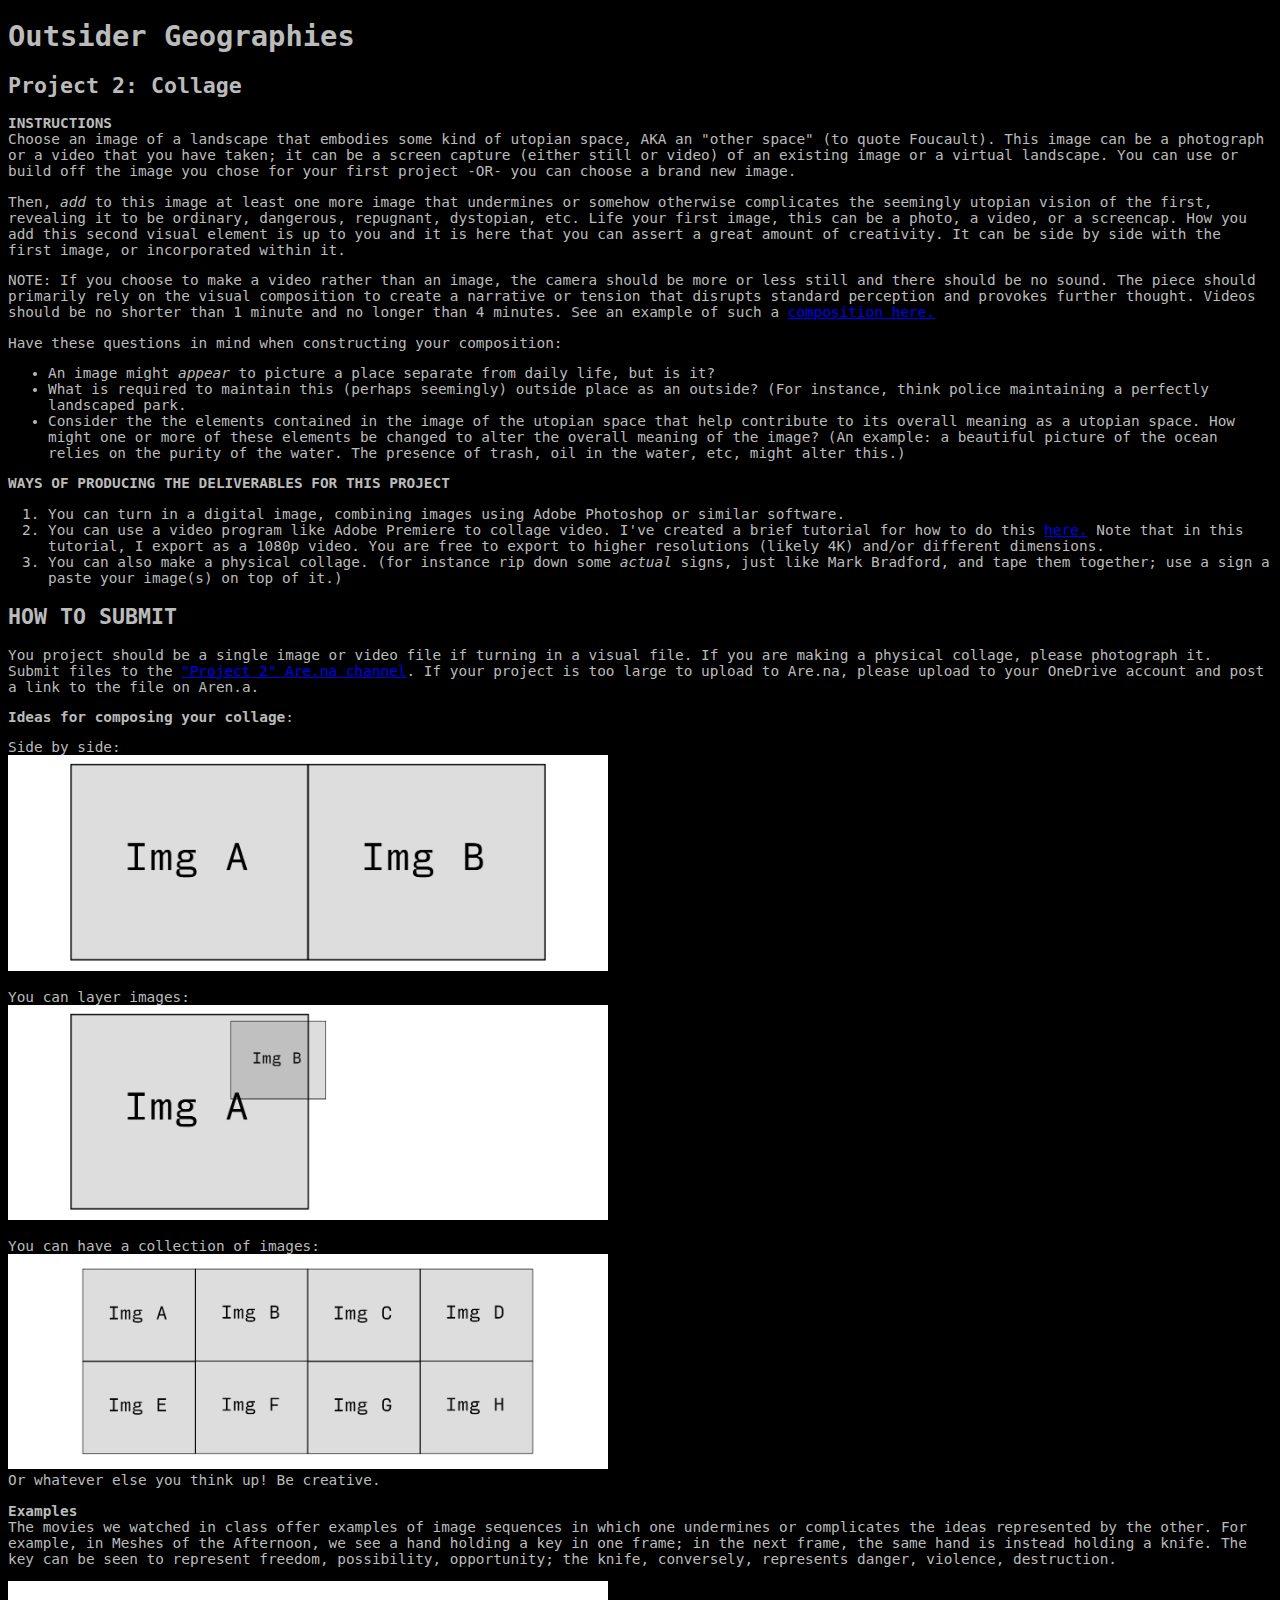
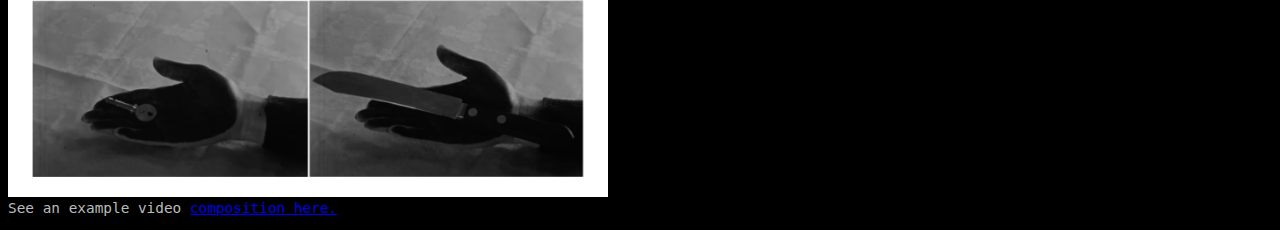
<file: og-proj2.html>
<!doctype html>
<html>
    <head>
        <title>og proj2</title>
        <meta charset='utf-8'/>
        <style>
body {
  background: black;
  color: #bbbbbb;
  font-family: "Source Code Pro", "DejaVu Sans Mono", Menlo, "Lucida Sans Typewriter", "Lucida Console", monaco, "Bitstream Vera Sans Mono", monospace;
  font-size: 90%;
}
pre {
  font-family: "Source Code Pro", "DejaVu Sans Mono", Menlo, "Lucida Sans Typewriter", "Lucida Console", monaco, "Bitstream Vera Sans Mono", monospace;
}

</style>
    </head>
    <body>
<h1 data-heading="Outsider Geographies" dir="auto">Outsider Geographies</h1>
<h2 data-heading="Project 2: Collage" dir="auto">Project 2: Collage</h2>
<p dir="auto"><strong>INSTRUCTIONS</strong><br>
Choose an image of a landscape that embodies some kind of utopian space, AKA an "other space" (to quote Foucault). This image can be a photograph or a video that you have taken; it can be a screen capture (either still or video) of an existing image or a virtual landscape. You can use or build off the image you chose for your first project -OR- you can choose a brand new image.</p>
<p dir="auto">Then, <em>add</em> to this image at least one more image that undermines or somehow otherwise complicates the seemingly utopian vision of the first, revealing it to be ordinary, dangerous, repugnant, dystopian, etc. Life your first image, this can be a photo, a video, or a screencap. How you add this second visual element is up to you and it is here that you can assert a great amount of creativity. It can be side by side with the first image, or incorporated within it. </p>
<p dir="auto">NOTE: If you choose to make a video rather than an image, the camera should be more or less still and there should be no sound. The piece should primarily rely on the visual composition to create a narrative or tension that disrupts standard perception and provokes further thought. Videos should be no shorter than 1 minute and no longer than 4 minutes. See an example of such a <a data-tooltip-position="top" aria-label="https://youtu.be/kTvvrgy56NQ" rel="noopener nofollow" class="external-link" href="https://youtu.be/kTvvrgy56NQ" target="_blank">composition here.</a></p>
<p dir="auto">Have these questions in mind when constructing your composition:</p>
<ul>
<li dir="auto">An image might <em>appear</em> to picture a place separate from daily life, but is it? </li>
<li dir="auto">What is required to maintain this (perhaps seemingly) outside place as an outside? (For instance, think police maintaining a perfectly landscaped park.</li>
<li dir="auto">Consider the the elements contained in the image of the utopian space that help contribute to its overall meaning as a utopian space. How might one or more of these elements be changed to alter the overall meaning of the image? (An example: a beautiful picture of the ocean relies on the purity of the water. The presence of trash, oil in the water, etc, might alter this.)</li>
</ul>
<p dir="auto"><strong>WAYS OF PRODUCING THE DELIVERABLES FOR THIS PROJECT</strong></p>
<ol>
<li dir="auto">You can turn in a digital image, combining images using Adobe Photoshop or similar software. </li>
<li dir="auto">You can use a video program like Adobe Premiere to collage video. I've created a brief tutorial for how to do this <a data-tooltip-position="top" aria-label="https://youtu.be/vH2qwzXOSsg" rel="noopener nofollow" class="external-link" href="https://youtu.be/vH2qwzXOSsg" target="_blank">here.</a> Note that in this tutorial, I export as a 1080p video. You are free to export to higher resolutions (likely 4K) and/or different dimensions.</li>
<li dir="auto">You can also make a physical collage. (for instance rip down some <em>actual</em> signs, just like Mark Bradford, and tape them together; use a sign a paste your image(s) on top of it.)</li>
</ol>
<h2 data-heading="HOW TO SUBMIT" dir="auto">HOW TO SUBMIT</h2>
<p dir="auto">You project should be a single image or video file if turning in a visual file. If you are making a physical collage, please photograph it. Submit files to the <a data-tooltip-position="top" aria-label="https://www.are.na/sci-arc-s25-outsider-geographies/project-2-hu2jjgona8k" rel="noopener nofollow" class="external-link" href="https://www.are.na/sci-arc-s25-outsider-geographies/project-2-hu2jjgona8k" target="_blank">"Project 2" Are.na channel</a>. If your project is too large to upload to Are.na, please upload to your OneDrive account and post a link to the file on Aren.a.</p>
<p dir="auto"><strong>Ideas for composing your collage</strong>: </p>
<p dir="auto">Side by side:<br>
<img width="600" alt="side b side 1.jpg" src="side b side 1.jpg" class="internal-embed"></p>
<p dir="auto">You can layer images:<br>
<img width="600" alt="layered.jpg" src="layered.jpg" class="internal-embed"></p>
<p dir="auto">You can have a collection of images:<br>
<img width="600" alt="series.jpg" src="series.jpg" class="internal-embed"><br>
Or whatever else you think up! Be creative.</p>
<p dir="auto"><strong>Examples</strong><br>
The movies we watched in class offer examples of image sequences in which one undermines or complicates the ideas represented by the other. For example, in Meshes of the Afternoon, we see a hand holding a key in one frame; in the next frame, the same hand is instead holding a knife. The key can be seen to represent freedom, possibility, opportunity; the knife, conversely, represents danger, violence, destruction.  </p>
<p dir="auto"><img width="600" alt="hands.jpg" src="hands.jpg" class="internal-embed"><br>
See an example video <a data-tooltip-position="top" aria-label="https://youtu.be/kTvvrgy56NQ" rel="noopener nofollow" class="external-link" href="https://youtu.be/kTvvrgy56NQ" target="_blank">composition here.</a></p>
    </body>
</html>
</file>
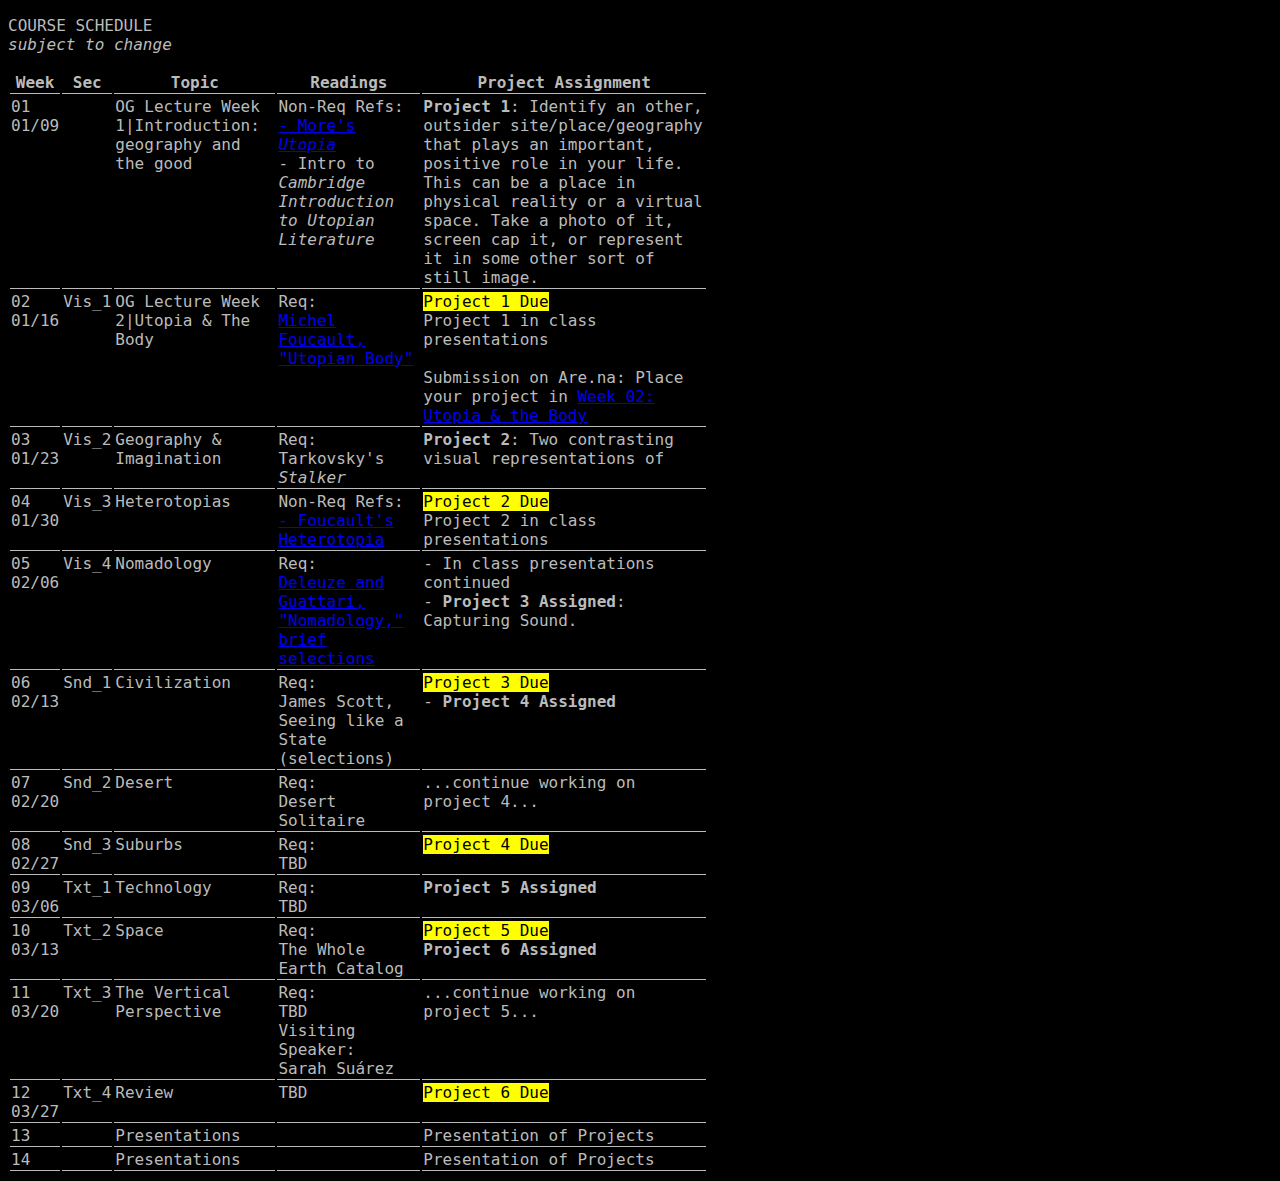
<file: og-schedule.html>
<!doctype html>
<html>
    <head>
        <title>og-schedule</title>
        <meta charset='utf-8'/>
        <style>
@import url('https://adobe-fonts.github.io/source-code-pro/source-code-pro.css');

body {
  background: black;
  color: #bbbbbb;
  font-family: "Source Code Pro", "DejaVu Sans Mono", Menlo, "Lucida Sans Typewriter", "Lucida Console", monaco, "Bitstream Vera Sans Mono", monospace;
  font-size: 100%;
max-width: 700px;
}
pre {
  font-family: "Source Code Pro", "DejaVu Sans Mono", Menlo, "Lucida Sans Typewriter", "Lucida Console", monaco, "Bitstream Vera Sans Mono", monospace;
}

th, td {
  border-bottom: 1px solid;
}

td {
  vertical-align: top;
}
</style>
    </head>
    <body>

<p dir="auto">COURSE SCHEDULE<br>
<em>subject to change</em></p>
<table>
<thead>
<tr>
<th>Week</th>
<th>Sec</th>
<th>Topic</th>
<th>Readings</th>
<th>Project Assignment</th>
</tr>
</thead>
<tbody>
<tr>
<td>01<br>01/09</td>
<td></td>
<td>OG Lecture Week 1|Introduction: geography and the good<br></td>
<td>Non-Req Refs:<br><a data-tooltip-position="top" aria-label="https://www.are.na/block/33552245" rel="noopener nofollow" class="external-link" href="https://www.are.na/block/33552245" target="_blank">- More's <em>Utopia</em></a><br>- Intro to <em>Cambridge Introduction to Utopian Literature</em></td>
<td><strong>Project 1</strong>: Identify an other, outsider site/place/geography that plays an important, positive role in your life. This can be a place in physical reality or a virtual space. Take a photo of it, screen cap it, or represent it in some other sort of still image.</td>
</tr>
<tr>
<td>02<br>01/16</td>
<td>Vis_1</td>
<td>OG Lecture Week 2|Utopia &amp; The Body</td>
<td>Req: <br><a data-tooltip-position="top" aria-label="https://www.are.na/block/33552052" rel="noopener nofollow" class="external-link" href="https://www.are.na/block/33552052" target="_blank">Michel Foucault, "Utopian Body"</a></td>
<td><mark>Project 1 Due</mark><br>Project 1 in class presentations<br><br>Submission on Are.na: Place your project in <a data-tooltip-position="top" aria-label="https://www.are.na/sci-arc-s25-outsider-geographies/week-02-utopia-the-body" rel="noopener nofollow" class="external-link" href="https://www.are.na/sci-arc-s25-outsider-geographies/week-02-utopia-the-body" target="_blank">Week 02: Utopia &amp; the Body</a></td>
</tr>
<tr>
<td>03<br>01/23</td>
<td>Vis_2</td>
<td>Geography &amp;  Imagination</td>
<td>Req:<br>Tarkovsky's <em>Stalker</em></td>
<td><strong>Project 2</strong>: Two contrasting visual representations of</td>
</tr>
<tr>
<td>04<br>01/30</td>
<td>Vis_3</td>
<td>Heterotopias</td>
<td>Non-Req Refs:<br><a data-tooltip-position="top" aria-label="https://www.are.na/block/34186706" rel="noopener nofollow" class="external-link" href="https://www.are.na/block/34186706" target="_blank">- Foucault's Heterotopia</a></td>
<td><mark>Project 2 Due</mark><br>Project 2 in class presentations</td>
</tr>
<tr>
<td>05<br>02/06</td>
<td>Vis_4</td>
<td>Nomadology</td>
<td>Req:<br><a data-tooltip-position="top" aria-label="https://www.are.na/sci-arc-s25-outsider-geographies/week-05-nomadology" rel="noopener nofollow" class="external-link" href="https://www.are.na/sci-arc-s25-outsider-geographies/week-05-nomadology" target="_blank">Deleuze and Guattari, "Nomadology," brief selections</a></td>
<td>- In class presentations continued<br>- <strong>Project 3 Assigned</strong>: Capturing Sound.</td>
</tr>
<tr>
<td>06<br>02/13</td>
<td>Snd_1</td>
<td>Civilization</td>
<td>Req:<br>James Scott, Seeing like a State (selections)</td>
<td><mark>Project 3 Due</mark><br>- <strong>Project 4 Assigned</strong><br></td>
</tr>
<tr>
<td>07<br>02/20</td>
<td>Snd_2</td>
<td>Desert</td>
<td>Req:<br>Desert Solitaire</td>
<td>...continue working on project 4...</td>
</tr>
<tr>
<td>08<br>02/27</td>
<td>Snd_3</td>
<td>Suburbs</td>
<td>Req:<br>TBD</td>
<td><mark>Project 4 Due</mark></td>
</tr>
<tr>
<td>09<br>03/06</td>
<td>Txt_1</td>
<td>Technology</td>
<td>Req:<br>TBD</td>
<td><strong>Project 5 Assigned</strong></td>
</tr>
<tr>
<td>10<br>03/13</td>
<td>Txt_2</td>
<td>Space</td>
<td>Req:<br>The Whole Earth Catalog</td>
<td><mark>Project 5 Due</mark><br><strong>Project 6 Assigned</strong></td>
</tr>
<tr>
<td>11<br>03/20</td>
<td>Txt_3</td>
<td>The Vertical Perspective</td>
<td>Req:<br>TBD<br>Visiting Speaker:<br>Sarah Suárez</td>
<td>...continue working on project 5...</td>
</tr>
<tr>
<td>12<br>03/27</td>
<td>Txt_4</td>
<td>Review</td>
<td>TBD</td>
<td><mark>Project 6 Due</mark></td>
</tr>
<tr>
<td>13<br></td>
<td></td>
<td>Presentations</td>
<td></td>
<td>Presentation of Projects</td>
</tr>
<tr>
<td>14</td>
<td></td>
<td>Presentations</td>
<td></td>
<td>Presentation of Projects</td>
</tr>
</tbody>
</table>
    </body>
</html>
</file>
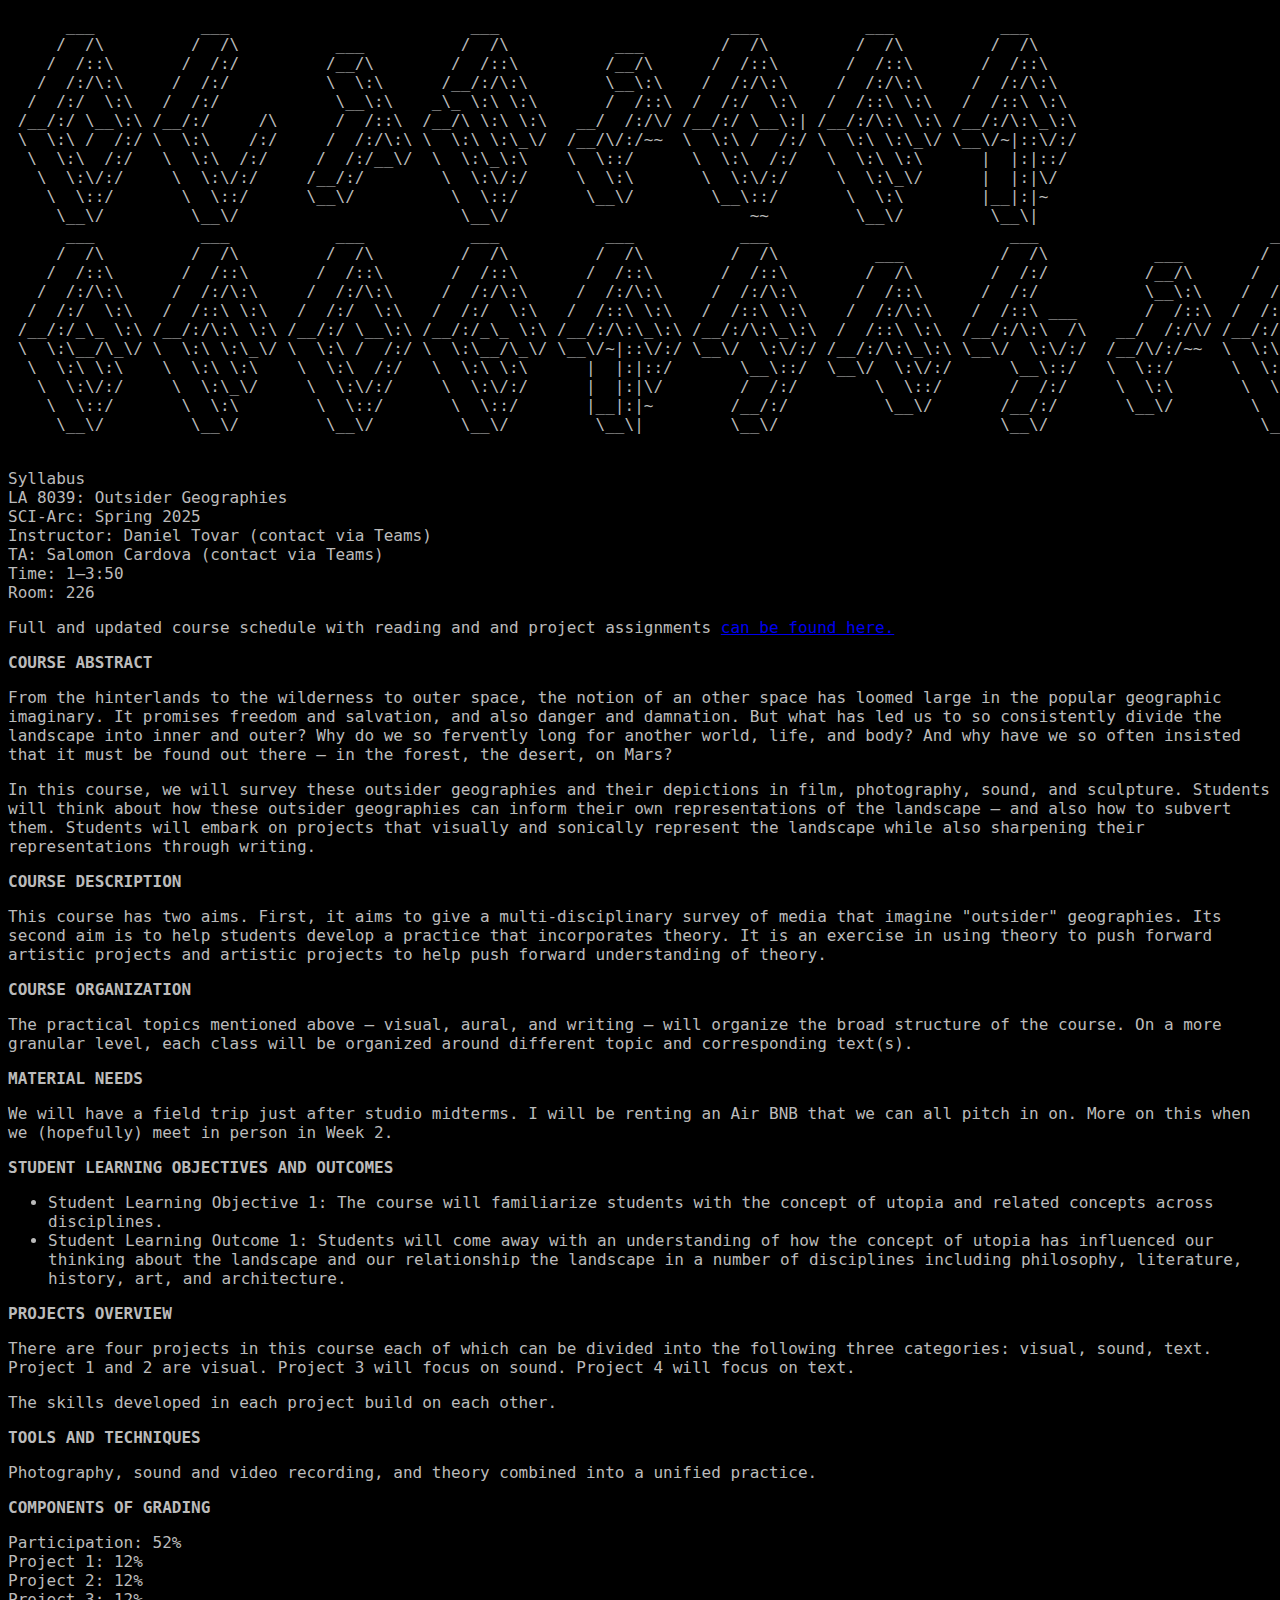
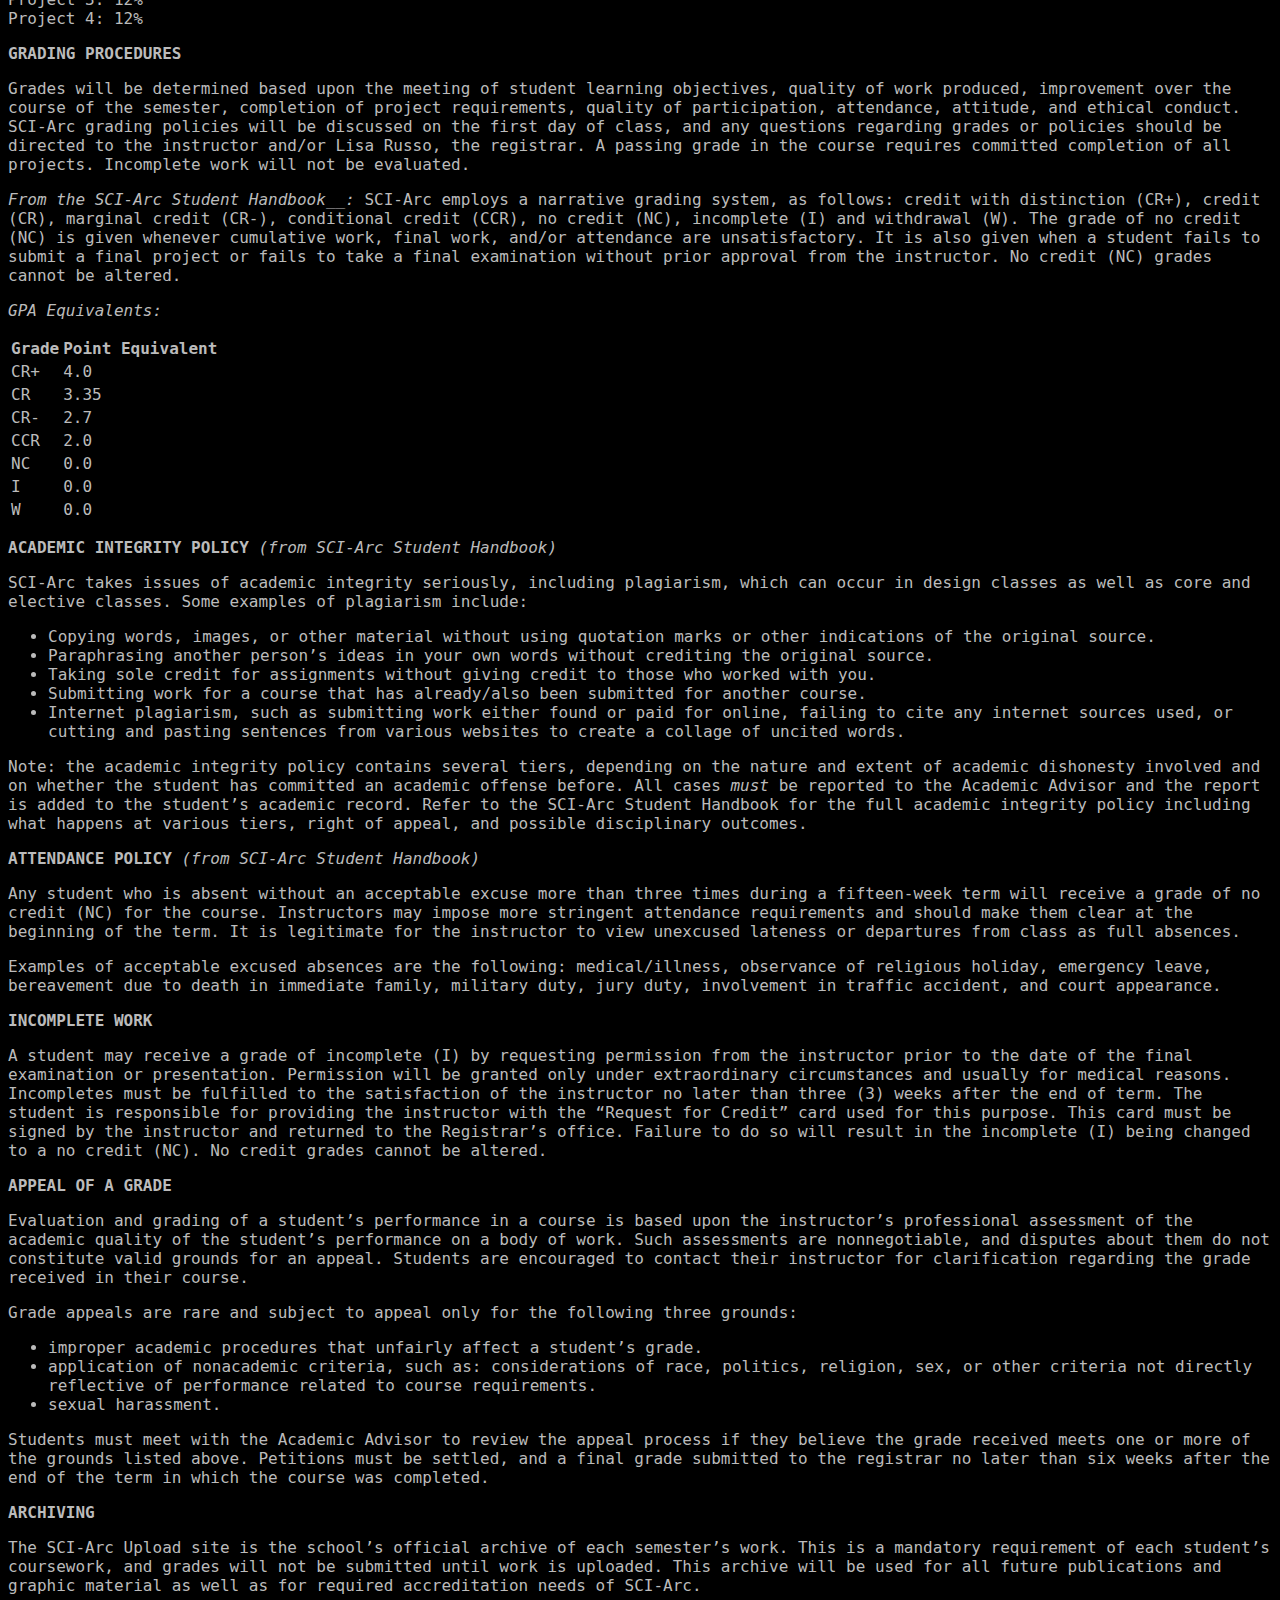
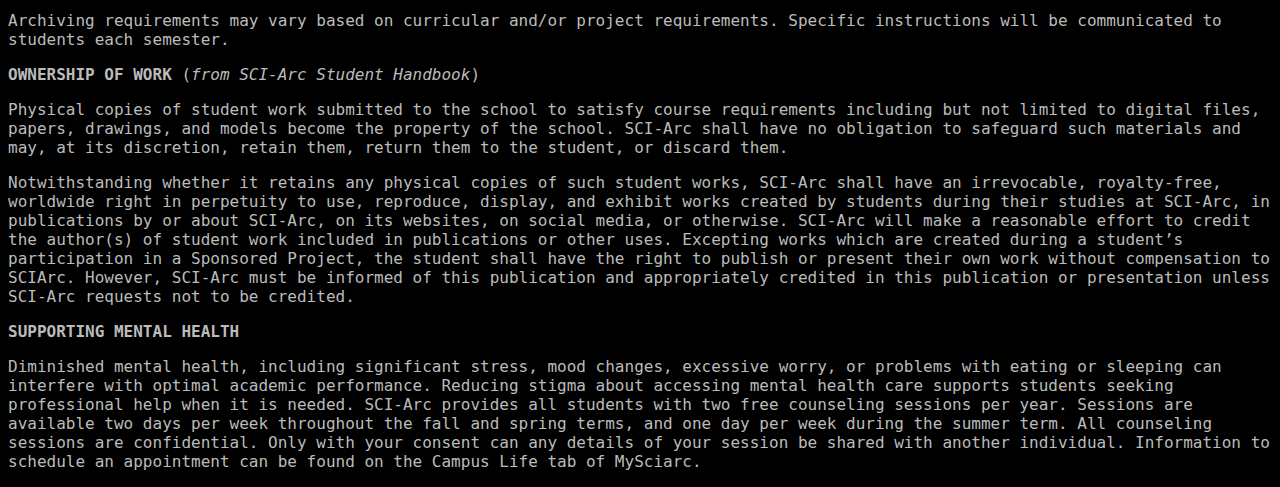
<file: og-syllabus.html>
<!doctype html>
<html>
    <head>
        <title>og-syllabus</title>
        <meta charset='utf-8'/>
        <style>
body {
  background: black;
  color: #bbbbbb;
  font-family: "Source Code Pro", "DejaVu Sans Mono", Menlo, "Lucida Sans Typewriter", "Lucida Console", monaco, "Bitstream Vera Sans Mono", monospace;
  font-size: 100%;
}
pre {
  font-family: "Source Code Pro", "DejaVu Sans Mono", Menlo, "Lucida Sans Typewriter", "Lucida Console", monaco, "Bitstream Vera Sans Mono", monospace;
}

</style>
    </head>
    <body>

<p dir="auto">
<pre>      ___           ___                         ___                        ___           ___           ___                                               
     /  /\         /  /\          ___          /  /\           ___        /  /\         /  /\         /  /\                                              
    /  /::\       /  /:/         /__/\        /  /::\         /__/\      /  /::\       /  /::\       /  /::\                                             
   /  /:/\:\     /  /:/          \  \:\      /__/:/\:\        \__\:\    /  /:/\:\     /  /:/\:\     /  /:/\:\                                            
  /  /:/  \:\   /  /:/            \__\:\    _\_ \:\ \:\       /  /::\  /  /:/  \:\   /  /::\ \:\   /  /::\ \:\                                           
 /__/:/ \__\:\ /__/:/     /\      /  /::\  /__/\ \:\ \:\   __/  /:/\/ /__/:/ \__\:| /__/:/\:\ \:\ /__/:/\:\_\:\                                          
 \  \:\ /  /:/ \  \:\    /:/     /  /:/\:\ \  \:\ \:\_\/  /__/\/:/~~  \  \:\ /  /:/ \  \:\ \:\_\/ \__\/~|::\/:/                                          
  \  \:\  /:/   \  \:\  /:/     /  /:/__\/  \  \:\_\:\    \  \::/      \  \:\  /:/   \  \:\ \:\      |  |:|::/                                           
   \  \:\/:/     \  \:\/:/     /__/:/        \  \:\/:/     \  \:\       \  \:\/:/     \  \:\_\/      |  |:|\/                                            
    \  \::/       \  \::/      \__\/          \  \::/       \__\/        \__\::/       \  \:\        |__|:|~                                             
     \__\/         \__\/                       \__\/                         ~~         \__\/         \__\|                                              
      ___           ___           ___           ___           ___           ___                         ___                        ___           ___     
     /  /\         /  /\         /  /\         /  /\         /  /\         /  /\          ___          /  /\           ___        /  /\         /  /\    
    /  /::\       /  /::\       /  /::\       /  /::\       /  /::\       /  /::\        /  /\        /  /:/          /__/\      /  /::\       /  /::\   
   /  /:/\:\     /  /:/\:\     /  /:/\:\     /  /:/\:\     /  /:/\:\     /  /:/\:\      /  /::\      /  /:/           \__\:\    /  /:/\:\     /__/:/\:\  
  /  /:/  \:\   /  /::\ \:\   /  /:/  \:\   /  /:/  \:\   /  /::\ \:\   /  /::\ \:\    /  /:/\:\    /  /::\ ___       /  /::\  /  /::\ \:\   _\_ \:\ \:\ 
 /__/:/_\_ \:\ /__/:/\:\ \:\ /__/:/ \__\:\ /__/:/_\_ \:\ /__/:/\:\_\:\ /__/:/\:\_\:\  /  /::\ \:\  /__/:/\:\  /\   __/  /:/\/ /__/:/\:\ \:\ /__/\ \:\ \:\
 \  \:\__/\_\/ \  \:\ \:\_\/ \  \:\ /  /:/ \  \:\__/\_\/ \__\/~|::\/:/ \__\/  \:\/:/ /__/:/\:\_\:\ \__\/  \:\/:/  /__/\/:/~~  \  \:\ \:\_\/ \  \:\ \:\_\/
  \  \:\ \:\    \  \:\ \:\    \  \:\  /:/   \  \:\ \:\      |  |:|::/       \__\::/  \__\/  \:\/:/      \__\::/   \  \::/      \  \:\ \:\    \  \:\_\:\  
   \  \:\/:/     \  \:\_\/     \  \:\/:/     \  \:\/:/      |  |:|\/        /  /:/        \  \::/       /  /:/     \  \:\       \  \:\_\/     \  \:\/:/  
    \  \::/       \  \:\        \  \::/       \  \::/       |__|:|~        /__/:/          \__\/       /__/:/       \__\/        \  \:\        \  \::/   
     \__\/         \__\/         \__\/         \__\/         \__\|         \__\/                       \__\/                      \__\/         \__\/```
</pre><br>
Syllabus<br>
LA 8039: Outsider Geographies<br>
SCI-Arc: Spring 2025<br>
Instructor: Daniel Tovar (contact via Teams)<br>
TA: Salomon Cardova (contact via Teams)<br>
Time: 1–3:50<br>
Room: 226</p>
<p dir="auto">Full and updated course schedule with reading and and project assignments <a href="http://drtovar.github.io/og-schedule" target="_blank" rel="noopener nofollow">can be found here.</a></p>
<p dir="auto"><strong>COURSE ABSTRACT</strong></p>
<p dir="auto">From the hinterlands to the wilderness to outer space, the notion of an other space has loomed large in the popular geographic imaginary. It promises freedom and salvation, and also danger and damnation. But what has led us to so consistently divide the landscape into inner and outer? Why do we so fervently long for another world, life, and body? And why have we so often insisted that it must be found out there — in the forest, the desert, on Mars?</p>
<p dir="auto">In this course, we will survey these outsider geographies and their depictions in film, photography, sound, and sculpture. Students will think about how these outsider geographies can inform their own representations of the landscape – and also how to subvert them. Students will embark on projects that visually and sonically represent the landscape while also sharpening their representations through writing.</p>
<p dir="auto"><strong>COURSE DESCRIPTION</strong></p>
<p dir="auto">This course has two aims. First, it aims to give a multi-disciplinary survey of media that imagine "outsider" geographies. Its second aim is to help students develop a practice that incorporates theory. It is an exercise in using theory to push forward artistic projects and artistic projects to help push forward understanding of theory.</p>
<p dir="auto"><strong>COURSE ORGANIZATION</strong></p>
<p dir="auto">The practical topics mentioned above — visual, aural, and writing — will organize the broad structure of the course. On a more granular level, each class will be organized around different topic and corresponding text(s). </p>
<p dir="auto"><strong>MATERIAL NEEDS</strong></p>
<p dir="auto">We will have a field trip just after studio midterms. I will be renting an Air BNB that we can all pitch in on. More on this when we (hopefully) meet in person in Week 2.</p>
<p dir="auto"><strong>STUDENT LEARNING OBJECTIVES AND OUTCOMES</strong></p>
<ul>
<li dir="auto">Student Learning Objective 1: The course will familiarize students with the concept of utopia and related concepts across disciplines.</li>
<li dir="auto">Student Learning Outcome 1: Students will come away with an understanding of how the concept of utopia has influenced our thinking about the landscape and our relationship the landscape in a number of disciplines including philosophy, literature, history, art, and architecture.</li>
</ul>
<p dir="auto"><strong>PROJECTS OVERVIEW</strong></p>
<p dir="auto">There are four projects in this course each of which can be divided into the following three categories: visual, sound, text. Project 1 and 2 are visual. Project 3 will focus on sound. Project 4 will focus on text.</p>
<p dir="auto">The skills developed in each project build on each other.</p>
<p dir="auto"><strong>TOOLS AND TECHNIQUES</strong></p>
<p dir="auto">Photography, sound and video recording, and theory combined into a unified practice.</p>
<p dir="auto"><strong>COMPONENTS OF GRADING</strong></p>
<p dir="auto">Participation: 52%<br>
Project 1:     12%<br>
Project 2:     12%<br>
Project 3:     12%<br>
Project 4:     12%</p>
<p dir="auto"><strong>GRADING PROCEDURES</strong></p>
<p dir="auto">Grades will be determined based upon the meeting of student learning objectives, quality of work produced, improvement over the course of the semester, completion of project requirements, quality of participation, attendance, attitude, and ethical conduct. SCI-Arc grading policies will be discussed on the first day of class, and any questions regarding grades or policies should be directed to the instructor and/or Lisa Russo, the registrar. A passing grade in the course requires committed completion of all projects. Incomplete work will not be evaluated.&nbsp;</p>
<p dir="auto"><em>From the SCI-Arc Student Handbook__:</em> SCI-Arc employs a narrative grading system, as follows: credit with distinction (CR+), credit (CR), marginal credit (CR-), conditional credit (CCR), no credit (NC), incomplete (I) and withdrawal (W). The grade of no credit (NC) is given whenever cumulative work, final work, and/or attendance are unsatisfactory. It is also given when a student fails to submit a final project or fails to take a final examination without prior approval from the instructor. No credit (NC) grades cannot be altered.</p>
<p dir="auto"><em>GPA Equivalents:</em></p>
<table>
<thead>
<tr>
<th>Grade</th>
<th>Point Equivalent</th>
</tr>
</thead>
<tbody>
<tr>
<td>CR+</td>
<td>4.0</td>
</tr>
<tr>
<td>CR</td>
<td>3.35</td>
</tr>
<tr>
<td>CR-</td>
<td>2.7</td>
</tr>
<tr>
<td>CCR</td>
<td>2.0</td>
</tr>
<tr>
<td>NC</td>
<td>0.0</td>
</tr>
<tr>
<td>I</td>
<td>0.0</td>
</tr>
<tr>
<td>W</td>
<td>0.0</td>
</tr>
</tbody>
</table>
<p dir="auto"><strong>ACADEMIC INTEGRITY POLICY</strong> <em>(from SCI-Arc Student Handbook)</em></p>
<p dir="auto">SCI-Arc takes issues of academic integrity seriously, including plagiarism, which can occur in design classes as well as core and elective classes. Some examples of plagiarism include:</p>
<ul>
<li dir="auto">Copying words, images, or other material without using quotation marks or other indications of the original source.</li>
<li dir="auto">Paraphrasing another person’s ideas in your own words without crediting the original source.</li>
<li dir="auto">Taking sole credit for assignments without giving credit to those who worked with you.</li>
<li dir="auto">Submitting work for a course that has already/also been submitted for another course.</li>
<li dir="auto">Internet plagiarism, such as submitting work either found or paid for online, failing to cite any internet sources used, or cutting and pasting sentences from various websites to create a collage of uncited words.</li>
</ul>
<p dir="auto">Note: the academic integrity policy contains several tiers, depending on the nature and extent of academic dishonesty involved and on whether the student has committed an academic offense before. All cases <em>must</em> be reported to the Academic Advisor and the report is added to the student’s academic record. Refer to the SCI-Arc Student Handbook for the full academic integrity policy including what happens at various tiers, right of appeal, and possible disciplinary outcomes.</p>
<p dir="auto"><strong>ATTENDANCE POLICY</strong> <em>(from SCI-Arc Student Handbook)</em></p>
<p dir="auto">Any student who is absent without an acceptable excuse more than three times during a fifteen-week term will receive a grade of no credit (NC) for the course. Instructors may impose more stringent attendance requirements and should make them clear at the beginning of the term. It is legitimate for the instructor to view unexcused lateness or departures from class as full absences.&nbsp;</p>
<p dir="auto">Examples of acceptable excused absences are the following: medical/illness, observance of religious holiday, emergency leave, bereavement due to death in immediate family, military duty, jury duty, involvement in traffic accident, and court appearance.</p>
<p dir="auto"><strong>INCOMPLETE WORK</strong></p>
<p dir="auto">A student may receive a grade of incomplete (I) by requesting permission from the instructor prior to the date of the final examination or presentation. Permission will be granted only under extraordinary circumstances and usually for medical reasons. Incompletes must be fulfilled to the satisfaction of the instructor no later than three (3) weeks after the end of term. The student is responsible for providing the instructor with the “Request for Credit” card used for this purpose. This card must be signed by the instructor and returned to the Registrar’s office. Failure to do so will result in the incomplete (I) being changed to a no credit (NC). No credit grades cannot be altered.</p>
<p dir="auto"><strong>APPEAL OF A GRADE</strong></p>
<p dir="auto">Evaluation and grading of a student’s performance in a course is based upon the instructor’s professional assessment of the academic quality of the student’s performance on a body of work. Such assessments are nonnegotiable, and disputes about them do not constitute valid grounds for an appeal. Students are encouraged to contact their instructor for clarification regarding the grade received in their course.&nbsp;</p>
<p dir="auto">Grade appeals are rare and subject to appeal only for the following three grounds:&nbsp;</p>
<ul>
<li dir="auto">improper academic procedures that unfairly affect a student’s grade.&nbsp;</li>
<li dir="auto">application of nonacademic criteria, such as: considerations of race, politics, religion, sex, or other criteria not directly reflective of performance related to course requirements.&nbsp;</li>
<li dir="auto">sexual harassment.</li>
</ul>
<p dir="auto">Students must meet with the Academic Advisor to review the appeal process if they believe the grade received meets one or more of the grounds listed above. Petitions must be settled, and a final grade submitted to the registrar no later than six weeks after the end of the term in which the course was completed.</p>
<p dir="auto"><strong>ARCHIVING</strong></p>
<p dir="auto">The SCI-Arc Upload site is the school’s official archive of each semester’s work. This is a mandatory requirement of each student’s coursework, and grades will not be submitted until work is uploaded. This archive will be used for all future publications and graphic material as well as for required accreditation needs of SCI-Arc. &nbsp;</p>
<p dir="auto">Archiving requirements may vary based on curricular and/or project requirements. Specific instructions will be communicated to students each semester.</p>
<p dir="auto"><strong>OWNERSHIP OF WORK</strong> (<em>from SCI-Arc Student Handbook</em>)</p>
<p dir="auto">Physical copies of student work submitted to the school to satisfy course requirements including but not limited to digital files, papers, drawings, and models become the property of the school. SCI-Arc shall have no obligation to safeguard such materials and may, at its discretion, retain them, return them to the student, or discard them.</p>
<p dir="auto">Notwithstanding whether it retains any physical copies of such student works, SCI-Arc shall have an irrevocable, royalty-free, worldwide right in perpetuity to use, reproduce, display, and exhibit works created by students during their studies at SCI-Arc, in publications by or about SCI-Arc, on its websites, on social media, or otherwise. SCI-Arc will make a reasonable effort to credit the author(s) of student work included in publications or other uses. Excepting works which are created during a student’s participation in a Sponsored Project, the student shall have the right to publish or present their own work without compensation to SCIArc. However, SCI-Arc must be informed of this publication and appropriately credited in this publication or presentation unless SCI-Arc requests not to be credited.</p>
<p dir="auto"><strong>SUPPORTING MENTAL HEALTH</strong></p>
<p dir="auto">Diminished mental health, including significant stress, mood changes, excessive worry, or problems with eating or sleeping can interfere with optimal academic performance. Reducing stigma about accessing mental health care supports students seeking professional help when it is needed. SCI-Arc provides all students with two free counseling sessions per year. Sessions are available two days per week throughout the fall and spring terms, and one day per week during the summer term. All counseling sessions are confidential. Only with your consent can any details of your session be shared with another individual. Information to schedule an appointment can be found on the Campus Life tab of MySciarc.</p>
    </body>
</html>
</file>
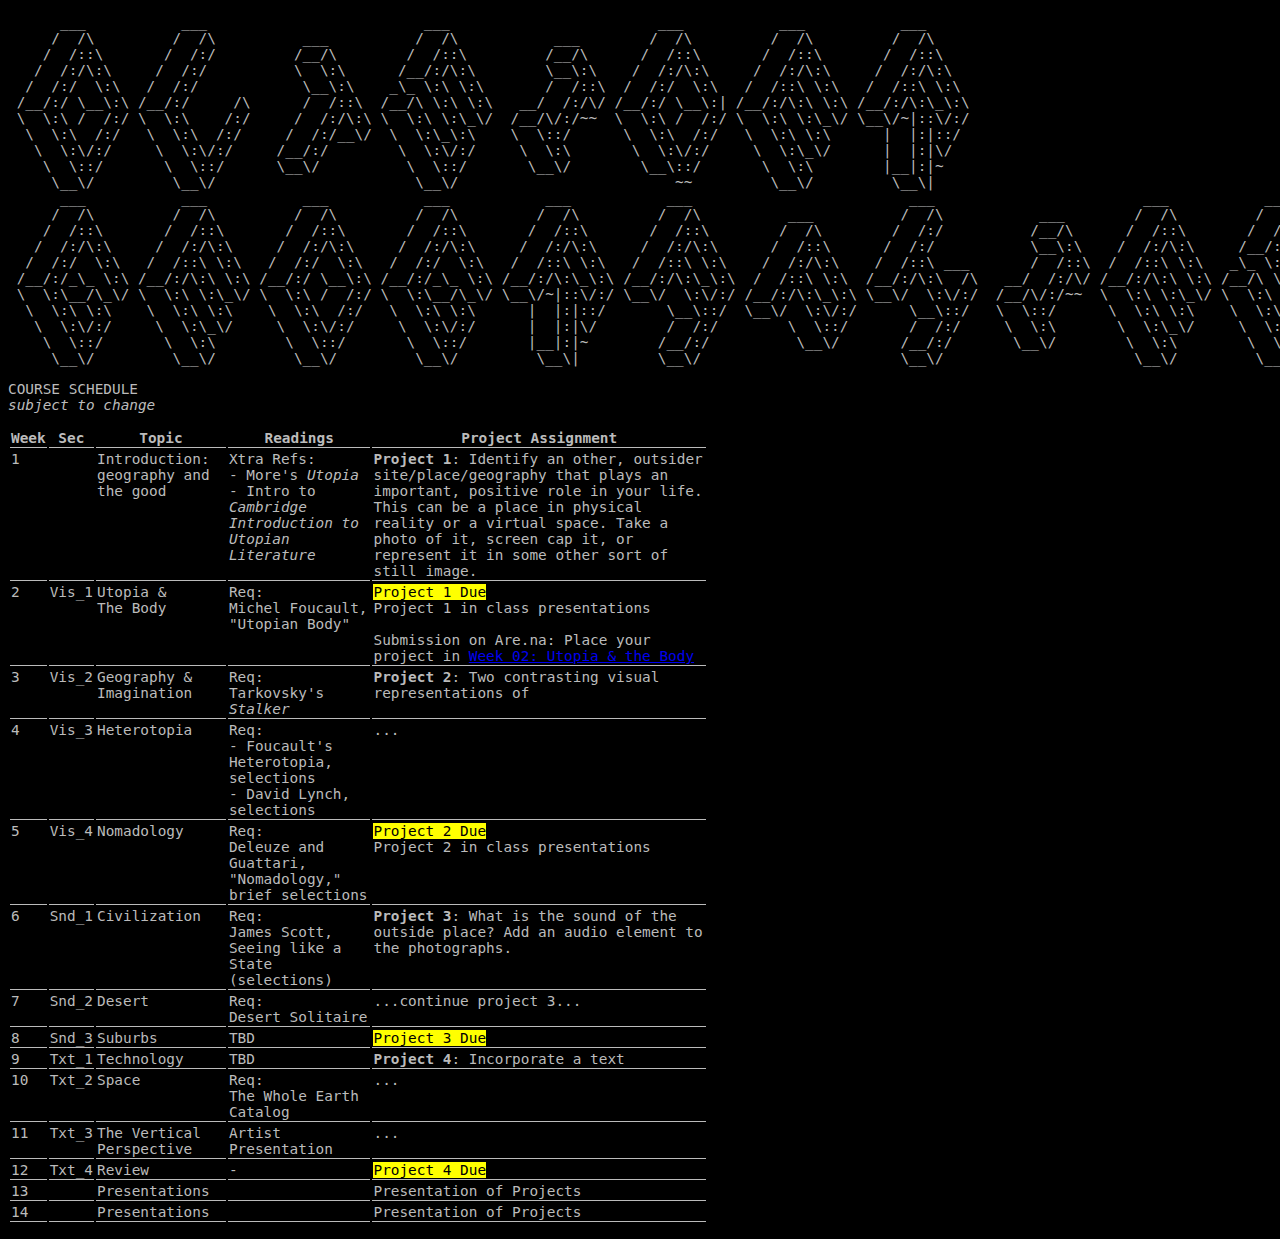
<file: schedule.html>
<!doctype html>
<html>
    <head>
        <title>SCI-Arc OG Schedule Only</title>
        <meta charset='utf-8'/>
        <style>
@import url('https://adobe-fonts.github.io/source-code-pro/source-code-pro.css');

body {
  background: black;
  color: #bbbbbb;
  font-family: "Source Code Pro", "DejaVu Sans Mono", Menlo, "Lucida Sans Typewriter", "Lucida Console", monaco, "Bitstream Vera Sans Mono", monospace;
  font-size: 90%;
  max-width: 700px;
}
pre {
  font-family: "Source Code Pro", "DejaVu Sans Mono", Menlo, "Lucida Sans Typewriter", "Lucida Console", monaco, "Bitstream Vera Sans Mono", monospace;
}

th, td {
  border-bottom: 1px solid;
}

td {
  vertical-align: top;
}

.logo {
font-size: 300%;}

</style>
    </head>
    <body>
<pre>      ___           ___                         ___                        ___           ___           ___                                               
     /  /\         /  /\          ___          /  /\           ___        /  /\         /  /\         /  /\                                              
    /  /::\       /  /:/         /__/\        /  /::\         /__/\      /  /::\       /  /::\       /  /::\                                             
   /  /:/\:\     /  /:/          \  \:\      /__/:/\:\        \__\:\    /  /:/\:\     /  /:/\:\     /  /:/\:\                                            
  /  /:/  \:\   /  /:/            \__\:\    _\_ \:\ \:\       /  /::\  /  /:/  \:\   /  /::\ \:\   /  /::\ \:\                                           
 /__/:/ \__\:\ /__/:/     /\      /  /::\  /__/\ \:\ \:\   __/  /:/\/ /__/:/ \__\:| /__/:/\:\ \:\ /__/:/\:\_\:\                                          
 \  \:\ /  /:/ \  \:\    /:/     /  /:/\:\ \  \:\ \:\_\/  /__/\/:/~~  \  \:\ /  /:/ \  \:\ \:\_\/ \__\/~|::\/:/                                          
  \  \:\  /:/   \  \:\  /:/     /  /:/__\/  \  \:\_\:\    \  \::/      \  \:\  /:/   \  \:\ \:\      |  |:|::/                                           
   \  \:\/:/     \  \:\/:/     /__/:/        \  \:\/:/     \  \:\       \  \:\/:/     \  \:\_\/      |  |:|\/                                            
    \  \::/       \  \::/      \__\/          \  \::/       \__\/        \__\::/       \  \:\        |__|:|~                                             
     \__\/         \__\/                       \__\/                         ~~         \__\/         \__\|                                              
      ___           ___           ___           ___           ___           ___                         ___                        ___           ___     
     /  /\         /  /\         /  /\         /  /\         /  /\         /  /\          ___          /  /\           ___        /  /\         /  /\    
    /  /::\       /  /::\       /  /::\       /  /::\       /  /::\       /  /::\        /  /\        /  /:/          /__/\      /  /::\       /  /::\   
   /  /:/\:\     /  /:/\:\     /  /:/\:\     /  /:/\:\     /  /:/\:\     /  /:/\:\      /  /::\      /  /:/           \__\:\    /  /:/\:\     /__/:/\:\  
  /  /:/  \:\   /  /::\ \:\   /  /:/  \:\   /  /:/  \:\   /  /::\ \:\   /  /::\ \:\    /  /:/\:\    /  /::\ ___       /  /::\  /  /::\ \:\   _\_ \:\ \:\ 
 /__/:/_\_ \:\ /__/:/\:\ \:\ /__/:/ \__\:\ /__/:/_\_ \:\ /__/:/\:\_\:\ /__/:/\:\_\:\  /  /::\ \:\  /__/:/\:\  /\   __/  /:/\/ /__/:/\:\ \:\ /__/\ \:\ \:\
 \  \:\__/\_\/ \  \:\ \:\_\/ \  \:\ /  /:/ \  \:\__/\_\/ \__\/~|::\/:/ \__\/  \:\/:/ /__/:/\:\_\:\ \__\/  \:\/:/  /__/\/:/~~  \  \:\ \:\_\/ \  \:\ \:\_\/
  \  \:\ \:\    \  \:\ \:\    \  \:\  /:/   \  \:\ \:\      |  |:|::/       \__\::/  \__\/  \:\/:/      \__\::/   \  \::/      \  \:\ \:\    \  \:\_\:\  
   \  \:\/:/     \  \:\_\/     \  \:\/:/     \  \:\/:/      |  |:|\/        /  /:/        \  \::/       /  /:/     \  \:\       \  \:\_\/     \  \:\/:/  
    \  \::/       \  \:\        \  \::/       \  \::/       |__|:|~        /__/:/          \__\/       /__/:/       \__\/        \  \:\        \  \::/   
     \__\/         \__\/         \__\/         \__\/         \__\|         \__\/                       \__\/                      \__\/         \__\/```
</pre>
<p dir="auto">
<p dir="auto">COURSE SCHEDULE<br>
<em>subject to change</em></p>
<table>
<thead>
<tr>
<th>Week</th>
<th>Sec</th>
<th>Topic</th>
<th>Readings</th>
<th>Project Assignment</th>
</tr>
</thead>
<tbody>
<tr>
<td>1</td>
<td></td>
<td>Introduction: geography and the good<br></td>
<td>Xtra Refs:<br>- More's <em>Utopia</em><br>- Intro to <em>Cambridge Introduction to Utopian Literature</em></td>
<td><strong>Project 1</strong>: Identify an other, outsider site/place/geography that plays an important, positive role in your life. This can be a place in physical reality or a virtual space. Take a photo of it, screen cap it, or represent it in some other sort of still image.</td>
</tr>
<tr>
<td>2</td>
<td>Vis_1</td>
<td>Utopia &amp; <br>The Body</td>
<td>Req: <br>Michel Foucault, "Utopian Body"</td>
<td><mark>Project 1 Due</mark><br>Project 1 in class presentations<br><br>Submission on Are.na: Place your project in <a data-tooltip-position="top" aria-label="https://www.are.na/sci-arc-s25-outsider-geographies/week-02-utopia-the-body" rel="noopener nofollow" class="external-link" href="https://www.are.na/sci-arc-s25-outsider-geographies/week-02-utopia-the-body" target="_blank">Week 02: Utopia &amp; the Body</a></td>
</tr>
<tr>
<td>3</td>
<td>Vis_2</td>
<td>Geography &amp;  Imagination</td>
<td>Req:<br>Tarkovsky's <em>Stalker</em></td>
<td><strong>Project 2</strong>: Two contrasting visual representations of</td>
</tr>
<tr>
<td>4</td>
<td>Vis_3</td>
<td>Heterotopia</td>
<td>Req:<br>- Foucault's Heterotopia, selections<br>- David Lynch, selections</td>
<td>...</td>
</tr>
<tr>
<td>5</td>
<td>Vis_4</td>
<td>Nomadology</td>
<td>Req:<br>Deleuze and Guattari, "Nomadology," brief selections</td>
<td><mark>Project 2 Due</mark><br>Project 2 in class presentations</td>
</tr>
<tr>
<td>6</td>
<td>Snd_1</td>
<td>Civilization</td>
<td>Req:<br>James Scott, Seeing like a State (selections)</td>
<td><strong>Project 3</strong>: What is the sound of the outside place? Add an audio element to the photographs.</td>
</tr>
<tr>
<td>7</td>
<td>Snd_2</td>
<td>Desert</td>
<td>Req:<br>Desert Solitaire</td>
<td>...continue project 3...</td>
</tr>
<tr>
<td>8</td>
<td>Snd_3</td>
<td>Suburbs</td>
<td>TBD</td>
<td><mark>Project 3 Due</mark></td>
</tr>
<tr>
<td>9</td>
<td>Txt_1</td>
<td>Technology</td>
<td>TBD</td>
<td><strong>Project 4</strong>: Incorporate a text</td>
</tr>
<tr>
<td>10</td>
<td>Txt_2</td>
<td>Space</td>
<td>Req:<br>The Whole Earth Catalog</td>
<td>...</td>
</tr>
<tr>
<td>11</td>
<td>Txt_3</td>
<td>The Vertical Perspective</td>
<td>Artist Presentation</td>
<td>...</td>
</tr>
<tr>
<td>12</td>
<td>Txt_4</td>
<td>Review</td>
<td>-</td>
<td><mark>Project 4 Due</mark></td>
</tr>
<tr>
<td>13</td>
<td></td>
<td>Presentations</td>
<td></td>
<td>Presentation of Projects</td>
</tr>
<tr>
<td>14</td>
<td></td>
<td>Presentations</td>
<td></td>
<td>Presentation of Projects</td>
</tr>
</tbody>
</table></p>
    </body>
</html>
</file>
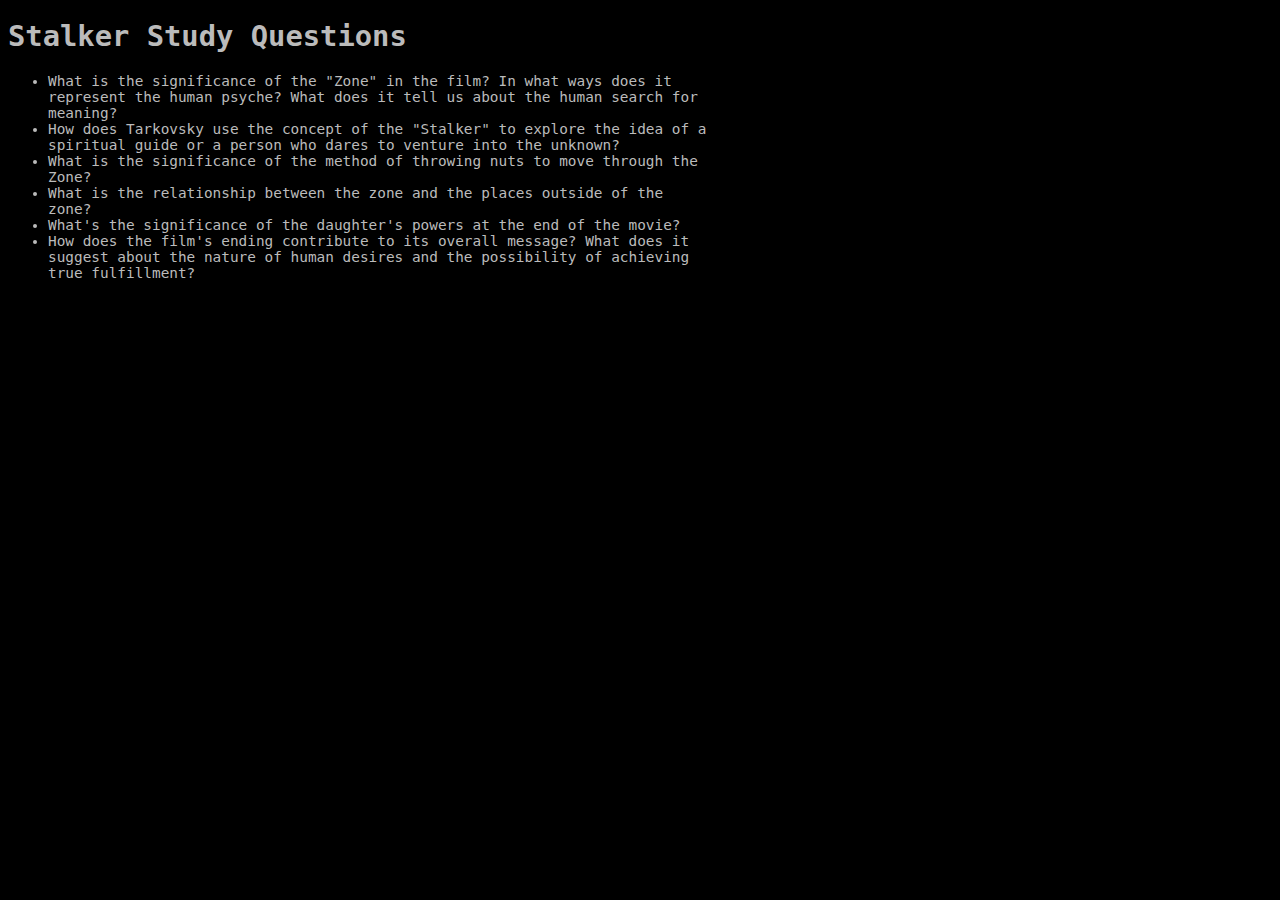
<file: stalker-study-questions.html>
<!doctype html>
<html>
    <head>
        <title>stalker-study-questions</title>
        <meta charset='utf-8'/>
        <style>
@import url('https://adobe-fonts.github.io/source-code-pro/source-code-pro.css');

body {
  background: black;
  color: #bbbbbb;
  font-family: "Source Code Pro", "DejaVu Sans Mono", Menlo, "Lucida Sans Typewriter", "Lucida Console", monaco, "Bitstream Vera Sans Mono", monospace;
  font-size: 90%;
  max-width: 700px;
}
pre {
  font-family: "Source Code Pro", "DejaVu Sans Mono", Menlo, "Lucida Sans Typewriter", "Lucida Console", monaco, "Bitstream Vera Sans Mono", monospace;
}

th, td {
  border-bottom: 1px solid;
}

td {
  vertical-align: top;
}

.logo {
font-size: 300%;}

</style>
    </head>
    <body>
<h1 data-heading="Stalker Study Questions" dir="auto">Stalker Study Questions</h1>
<ul>
<li dir="auto">What is the significance of the "Zone" in the film?&nbsp;In what ways does it represent the human psyche? What does it tell us about the human search for meaning?</li>
<li dir="auto">How does Tarkovsky use the concept of the "Stalker" to explore the idea of a spiritual guide or a person who dares to venture into the unknown?</li>
<li dir="auto">What is the significance of the method of throwing nuts to move through the Zone?</li>
<li dir="auto">What is the relationship between the zone and the places outside of the zone?</li>
<li dir="auto">What's the significance of the daughter's powers at the end of the movie?</li>
<li dir="auto">How does the film's ending contribute to its overall message?&nbsp;What does it suggest about the nature of human desires and the possibility of achieving true fulfillment?</li>
</ul>
    </body>
</html>
</file>
